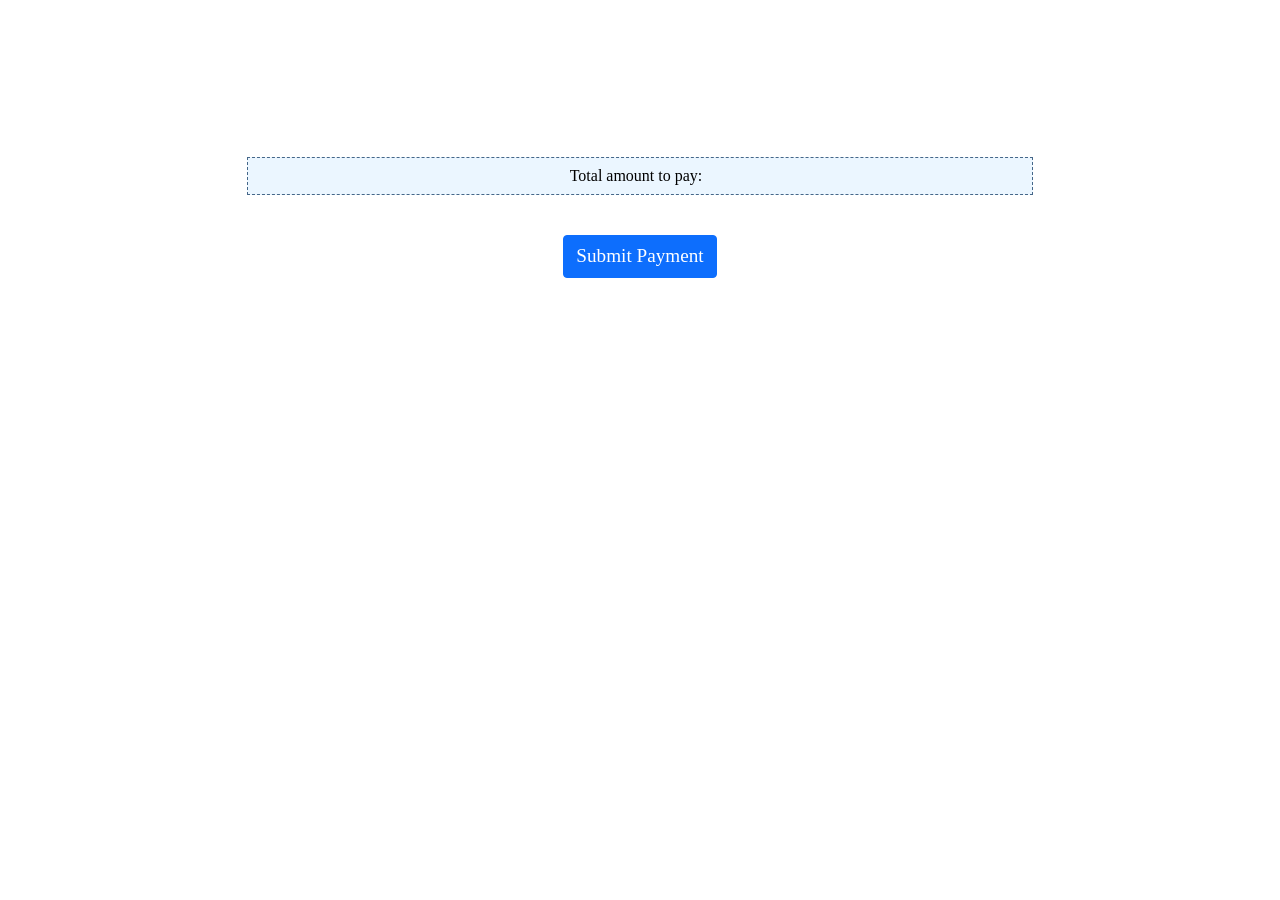
<file: index.html>
<!DOCTYPE html>
<html>
<head>
  <meta name="viewport" content="width=device-width, initial-scale=1">
  <title>name of page</title>
</head>
<body>
  <script src="https://checkout.sandbox.dev.clover.com/sdk.js"></script>
  <script src="https://cdn.polyfill.io/v3/polyfill.min.js"></script>
  <style>
    html,body,div,span,applet,object,iframe,h1,h2,h3,h4,h5,h6,p,blockquote,pre,a,abbr,acronym,address,big,cite,code,del,dfn,em,img,ins,kbd,q,s,samp,small,strike,strong,sub,sup,tt,var,b,u,i,center,dl,dt,dd,ol,ul,li,fieldset,form,label,legend,table,caption,tbody,tfoot,thead,tr,th,td,article,aside,canvas,details,embed,figure,figcaption,footer,header,hgroup,menu,nav,output,ruby,section,summary,time,mark,audio,video{border:0;font-size:100%;font:inherit;vertical-align:baseline;margin:0;padding:0}article,aside,details,figcaption,figure,footer,header,hgroup,menu,nav,section{display:block}body{line-height:1}ol,ul{list-style:none}blockquote,q{quotes:none}blockquote:before,blockquote:after,q:before,q:after{content:none}table{border-collapse:collapse;border-spacing:0}
    *, ::after, ::before {
      box-sizing: border-box;
    }
    button, input, optgroup, select, textarea {
      margin: 0;
      font-family: inherit;
      font-size: inherit;
      line-height: inherit;
    }
    body {
      padding: 6%;
    }

    iframe {
      height: 40px !important;
      display: block;
    }

    .container {
      width: 100%;
      max-width: 786px;
      margin-left: auto;
      margin-right: auto;
    }

    .flex {
      display: flex;
      width: 100%;
    }

    .flex-3 {
      flex-basis: calc(100% / 3);
    }

    button {
      display: inline-block;
      font-weight: 400;
      line-height: 1.5;
      color: #212529;
      text-align: center;
      text-decoration: none;
      vertical-align: middle;
      cursor: pointer;
      -webkit-user-select: none;
      -moz-user-select: none;
      user-select: none;
      background-color: transparent;
      border: 1px solid transparent;
      padding: 0.375rem 0.75rem;
      font-size: 1.2rem;
      border-radius: 0.25rem;
      transition: color .15s ease-in-out,
      background-color .15s ease-in-out,
      border-color .15s ease-in-out,
      box-shadow .15s ease-in-out;
      color: #fff;
      background-color: #0d6efd;
      border-color: #0d6efd;
    }

    .button-div {
      text-align: center;
    }

    .group {
      margin-bottom: 40px;
    }

    .amount-group {
      display: flex;
      align-items: center;
      justify-content: center;
      padding: 10px 20px;
      margin-bottom: 40px;
      border: 1px dashed #456789;
      background-color: #ebf6ff;
    }

    .amount-group .text {
      padding-right: 8px;
    }

  </style>

  <div class="container">
    <div id="iframe_div">
      <form action="/charge" id="payment-form" method="post" name="payment-form">
       
        <div class="group">
          <div id="card-number" class="flex-1"></div>
          <div id="card-number-errors" role="alert"></div>
        </div>

        <div class="group">
          <div class="flex">
            <div id="card-date" class="flex-3"></div>
            <div id="card-cvv" class="flex-3"></div>
            <div id="card-postal-code" class="flex-3"></div>
          </div>

          <div id="card-date-errors" role="alert"></div>
          <div id="card-cvv-errors" role="alert"></div>
          <div id="card-postal-code-errors" role="alert"></div>
        </div>
       
        <div id="card-response" role="alert"></div>

        <div class="amount-group">
          <div class="text">Total amount to pay:</div>
          <div id="amount_div"></div>
        </div>

        <div class="group button-div">
          <button>Submit Payment</button>
        </div>
      </form>
    </div>
  </div>

  <div id="test_token"></div>
  <div id="test_clover_response"></div>

  <script type="application/javascript">
    const DEBUG = true;

    const public_key = "5568a8e0f8f7651c3771a665ee6f3271";
    const clover = new Clover(public_key);

    const elements = clover.elements();
    // https://cssinjs.org/?v=v10.9.0
   
    const styles = {
      'card-number input': {
        'display' : 'block',
        'width': '100%',
        'color': '#212529',
        'font-size': '1rem',
        'font-weight': 400,
        'line-height': 1.5,
        'border': '1px solid #ced4da',
        'border-radius': '0.25rem',
        'padding': '0.375rem 0.75rem',
        'background-color': '#fff',
        '-webkit-appearance': 'none',
        '-moz-appearance': 'none',
        'appearance': 'none',
        'background-clip': 'padding-box',
        'height': '38px'
      },
      'card-number ifrme': {
        'background-color': 'green',
      },

      'card-date input': {
        'display' : 'block',
        'width': '100%',
        'color': '#212529',
        'font-size': '1rem',
        'font-weight': 400,
        'line-height': 1.5,
        'border': '1px solid #ced4da',
        'border-radius': '0.25rem',
        'padding': '0.375rem 0.75rem',
        'background-color': '#fff',
        '-webkit-appearance': 'none',
        '-moz-appearance': 'none',
        'appearance': 'none',
        'background-clip': 'padding-box',
        'height': '38px'
      },
      'card-cvv input': {
        'display' : 'block',
        'width': '100%',
        'color': '#212529',
        'font-size': '1rem',
        'font-weight': 400,
        'line-height': 1.5,
        'border': '1px solid #ced4da',
        'border-radius': '0.25rem',
        'padding': '0.375rem 0.75rem',
        'background-color': '#fff',
        '-webkit-appearance': 'none',
        '-moz-appearance': 'none',
        'appearance': 'none',
        'background-clip': 'padding-box',
        'height': '38px'
      },
      'card-postal-code input': {
        'display' : 'block',
        'width': '100%',
        'color': '#212529',
        'font-size': '1rem',
        'font-weight': 400,
        'line-height': 1.5,
        'border': '1px solid #ced4da',
        'border-radius': '0.25rem',
        'padding': '0.375rem 0.75rem',
        'background-color': '#fff',
        '-webkit-appearance': 'none',
        '-moz-appearance': 'none',
        'appearance': 'none',
        'background-clip': 'padding-box',
        'height': '38px'
      }
    };

    const form = document.getElementById("payment-form");
    const cardNumber = elements.create("CARD_NUMBER", styles);
    const cardDate = elements.create("CARD_DATE", styles);
    const cardCvv = elements.create("CARD_CVV", styles);
    const cardPostalCode = elements.create("CARD_POSTAL_CODE", styles);
    cardNumber.mount("#card-number");
    cardDate.mount("#card-date");
    cardCvv.mount("#card-cvv");
    cardPostalCode.mount("#card-postal-code");

    const cardResponse = document.getElementById("card-response");
    const displayCardNumberError = document.getElementById("card-number-errors");
    const displayCardDateError = document.getElementById("card-date-errors");
    const displayCardCvvError = document.getElementById("card-cvv-errors");
    const displayCardPostalCodeError = document.getElementById("card-postal-code-errors");

    // Handle real-time validation errors from the card element
    cardNumber.addEventListener('change', function(event) {
     console.log('cardNumber changed');
    });

    form.addEventListener('submit', function(event) {
      event.preventDefault();
      // Use the iframe's tokenization method with the user-entered card details
      clover.createToken()
        .then(function(result) {
        if (result.errors) {
          console.log("Errors!");
          let i = 1;
          Object.values(result.errors).forEach(function (value) {
            console.log("Error " + i + " value: " + value);
            i++;
            // displayError.textContent = value; // Todo
          });
        } else {
          cloverTokenHandler(result.token);
        }
      });
    });

    setAmountFromURL();

    function cloverTokenHandler(token) {
      // Insert the token ID into the form so it gets submitted to the server
      var form = document.getElementById('payment-form');
      var hiddenInput = document.createElement('input');
      hiddenInput.setAttribute('type', 'hidden');
      hiddenInput.setAttribute('name', 'cloverToken');
      hiddenInput.setAttribute('value', token);
      form.appendChild(hiddenInput);
      console.log(token);

      if (DEBUG) {
        displayTestToken(token);
        sendChargeToApi(token);
      }
    }

    // For testing only
    function displayTestToken(token) {
      console.log("displayTestToken()");
      var testNode = document.querySelector('#test_token');
      testNode.innerHTML = "token: "+token;
    }

    // For testing only
    function sendChargeToApi(token) {
      console.log("sendChargeToApi()");

      var testChargeResponseNode = document.getElementById('test_clover_response');
      var amount = document.getElementById('amount_div').value;

      postChargeToken(token, amount)
        .then(function(res) {
          console.log(res);
          testChargeResponseNode.innerHTML = "res: "+res;
        })
        .catch(function(err) {
          console.log(err);
          testChargeResponseNode.innerHTML = "err: "+err;
        })
        .finally(function() {
        });
    }

    /*
    This method will call a Google Cloud Function, which will then
    call the Clover /v1/charges endpoint and return a success/fail response.

    https://docs.clover.com/docs/ecommerce-accepting-payments
    */
    function getUrl() {
      // Local url from `npm run serve`  && deployed URL
      // return "http://localhost:5001/curated-drinks/us-central1/postCloverV1Charge";
      return "https://us-central1-curated-drinks.cloudfunctions.net/postCloverV1Charge";
    }

    function postChargeToken(source_token, amount) {
      return new Promise(function (resolve, reject) {
        const url = getUrl();

        // Public token from this url:
        // https://sandbox.dev.clover.com/setupapp/m/4VRZ26CJM1PY1/ecomm-api-tokens
        const auth_key = "bad67f54-1327-e907-1c1f-9f4227595052";

        let xhr = new XMLHttpRequest();
        xhr.open("POST", url, true);
        xhr.setRequestHeader('content-type', 'application/json');
        xhr.setRequestHeader('accept', 'application/json');
        xhr.setRequestHeader('Access-Control-Allow-Origin', '*');

        const data = {
          "amount": 11.23,
          //"amount": amount,
          "source_token": source_token,
        };

        xhr.onload = function () {
          if (xhr.status >= 200 && xhr.status < 300) {
            // resolve(xhr);
            resolve(xhr.response);
          } else {
            reject({
              status: xhr.status,
              statusText: xhr.statusText,
              xhr: xhr
            });
          }
        };
        xhr.onerror = function () {
          reject({
            status: xhr.status,
            statusText: xhr.statusText,
            xhr: xhr
          });
        };

        xhr.send(JSON.stringify(data));
      });
    }

    function setAmountFromURL() {
      const amount = getParams()['amount'];
      console.log("Setting input amount to: " + amount);
      document.getElementById('amount_div').innerHTML = `$${amount}`;
    }

    function getParams() {
      const params = new Proxy(new URLSearchParams(window.location.search), {
        get: (searchParams, prop) => searchParams.get(prop),
      });
      return params;
    }

  </script>
</body>
</html>
</file>
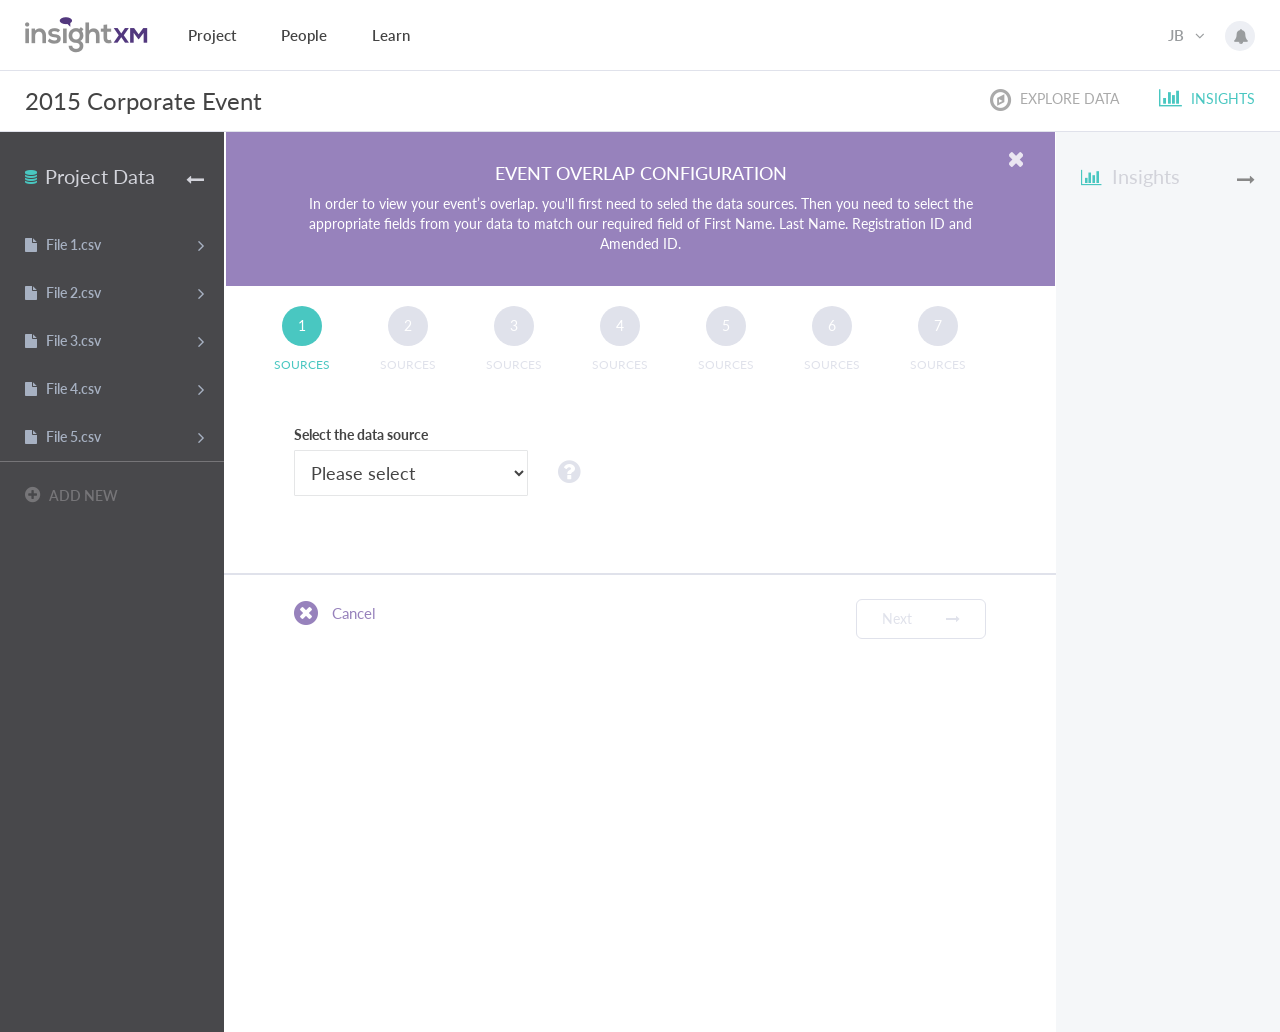
<file: evenat-overlap-screen-2.html>
<!DOCTYPE html>
<html>
<head>
  <meta charset="utf-8">
  <meta name="viewport" content="width=device-width, initial-scale=1.0">

  <title>insigtxm - Dashboard</title>

  <link href="css/bootstrap.min.css" rel="stylesheet">
  <link href="css/font-awesome.min.css" rel="stylesheet">
  <link href='http://fonts.googleapis.com/css?family=Lato:400,700' rel='stylesheet' type='text/css'>
  <link href="css/style.css" rel="stylesheet">

</head>
<body>

  <div class="navbar navbar-static-top  "role="navigation">
    <div class="container-fluid">
      <nav class="navbar" role="navigation">
        <div class="navbar-header">
          <button type="button" class="navbar-toggle collapsed" data-toggle="collapse" data-target="#dashboard_nav">
            <span class="sr-only">Toggle navigation</span>
            <i class="fa fa-bars"></i>
          </button>
          <a class="navbar-brand" href="#"><img src="img/logo.png" alt=""></a>
        </div>
        <div class="collapse navbar-collapse" id="dashboard_nav">
          <ul class="nav navbar-nav">
            <li><a href="#">Project</a></li>
            <li><a href="#">People</a></li>
            <li><a href="#">Learn</a></li>
          </ul>
          <ul class="nav navbar-nav navbar-right">
		        <li class="dropdown">
		          <a href="#" class="dropdown-toggle" data-toggle="dropdown" role="button" aria-haspopup="true" aria-expanded="false">JB <span class="fa fa-angle-down"></span></a>
		          <ul class="dropdown-menu">
		            <li><a href="#">Link</a></li>
		            <li><a href="#">Another Link</a></li>
		            <li><a href="#">Something else Link</a></li>
		            <li><a href="#">Link link</a></li>
		          </ul>
		        </li>
		        <li>
			        <a class="nav-alert-box" href="#">
			        	<span class="nav-alert"> <i class="fa fa-bell"></i></span>
			        </a>
		        </li>
		      </ul>
        </div>
        <!--.navbar-collapse-->
      </nav>
    </div>
  </div>

  <div class="top-sub-nav">
    <div class="container-fluid">
  	  <div class="row">
  	   	<div class="col-md-8">
  	   		<h3>2015 Corporate Event</h3>
  	   	</div>
  	   	<div class="col-md-4">
          <nav class="explore-nav-block">
            <ul class="explore-nav">
              <li class="active">
                <a href="#">
                  <i class="fa fa-compass"></i>
                  <span>Explore Data</span>
                </a>
              </li>
              <li>
                <a href="#" class="">
                  <i class="fa fa-bar-chart"></i>
                  <span>Insights</span>
                </a>
              </li>
            </ul>
          </nav>
  	   	</div>
  	  </div>
      <!--row-->
    </div>
  </div>


  <div id="wrapper">

    <!-- Nav left -->
    <nav class="navbar-default navbar-static-side" role="navigation">
      <div class="sidebar-collapse">
        <div class="toggle-left-nav">
          <a href="#" class="navbar-minimalize">
            <i class="icon-at-left fa fa-database"></i>
            <span class="nav-label">Project Data</span>
            <span class="fa arrow"></span>
          </a>
        </div>
        <ul class="nav" id="side-menu">
          <li>
	          <a href="#">
		          <i class="fa fa-file"></i>
		          <span class="nav-label">File 1.csv</span>
		          <span class="fa arrow"></span>
	          </a>
          </li>
          <li>
	          <a href="#">
		          <i class="fa fa-file"></i>
		          <span class="nav-label">File 2.csv</span>
		          <span class="fa arrow"></span>
	          </a>
          </li>
          <li>
	          <a href="#">
		          <i class="fa fa-file"></i>
		          <span class="nav-label">File 3.csv</span>
		          <span class="fa arrow"></span>
	          </a>
          </li>
          <li>
	          <a href="#">
		          <i class="fa fa-file"></i>
		          <span class="nav-label">File 4.csv</span>
		          <span class="fa arrow"></span>
	          </a>
          </li>
          <li>
	          <a href="#">
		          <i class="fa fa-file"></i>
		          <span class="nav-label">File 5.csv</span>
		          <span class="fa arrow"></span>
	          </a>
          </li>
          <li class="nav-add-center">
            <a href="#">
		          <i class="fa fa-plus-circle"></i>
		          <span class="nav-label">Add New</span>
	          </a>
          </li>
        </ul>
      </div>
    </nav>
    <!-- Nav left -->

    <div id="page-wrapper">
      <div class="content-wrapper has-right-panel-open">
          <div class="content-panel">
            <div class="event-alert clearfix">
            	<a href="#" class="close"><i class="fa fa-times"></i></a>
            	<h4>EVENT OVERLAP CONFIGURATION</h4>
            	<p>In order to view your event’s overlap. you'll first need to seled the data sources. Then you need to select the appropriate fields from your data to match our required field of First Name. Last Name. Registration ID and Amended ID.</p>
            </div>
            <!--event-alert-->

            <div class="circle-nav clearfix">
            	<ul>
            		<li class="active">
            			<a href="#">
            				<span class="number">1</span>
            				<span class="text">Sources</span>
            			</a>
            		</li>
            		<li>
            			<a href="#">
            				<span class="number">2</span>
            				<span class="text">Sources</span>
            			</a>
            		</li>
            		<li>
            			<a href="#">
            				<span class="number">3</span>
            				<span class="text">Sources</span>
            			</a>
            		</li>
            		<li>
            			<a href="#">
            				<span class="number">4</span>
            				<span class="text">Sources</span>
            			</a>
            		</li>
            		<li>
            			<a href="#">
            				<span class="number">5</span>
            				<span class="text">Sources</span>
            			</a>
            		</li>
            		<li>
            			<a href="#">
            				<span class="number">6</span>
            				<span class="text">Sources</span>
            			</a>
            		</li>
            		<li>
            			<a href="#">
            				<span class="number">7</span>
            				<span class="text">Sources</span>
            			</a>
            		</li>

            	</ul>
            </div>
            <!--circle-nav-->

            <div class="index-form-field">
            	<form>
							  <div class="row">
								  <div class="col-xs-4">
								    <label for="">Select the data source</label>
								    <select class="form-control input-lg">
								    	<option value="">Please select</option>
								    	<option value="">Options 1</option>
								    	<option value="">Options 1</option>
								    	<option value="">Options 1</option>
								    </select>
								  </div>
								  <div class="col-xs-3">
								    <div class="whats-this">
								    	<a href="#"><i class="fa fa-question-circle"></i></a>
								    </div>
								  </div>
								</div>
							</form>
            </div>
            <!--index-form-field-->

            <div class="bottom-footer clearfix">
            	<div class="pull-left">
            		<a href="#" class="cancel-icon-button">
            		 <i class="fa fa-times-circle"></i>
            		 <span class="text">Cancel</span>
            		</a>
            	</div>
            	<div class="pull-right">
            		<a href="#" class="next-icon-button">
            			Next <i class="fa fa-long-arrow-right"></i>
            		</a>
            	</div>
            </div>
          </div>
          <!--content-panel-->

          <div class="content-panel-right">
            <div class="toggle-right-nav">
              <a href="#" class="left-panel-minimalize">
                <i class="icon-at-left fa fa-bar-chart"></i>
                <span class="nav-label">Insights</span>
                <span class="fa arrow"></span>
              </a>
            </div>

          </div>
          <!--content-panel-right-->
      </div>
      <!--wrapper-content-->
    </div>
    <!--#page-wrapper-->
  </div>
  <!--#wrapper-->

  <!-- Mainly scripts -->
  <script src="js/jquery-2.1.1.js"></script>
  <script src="js/bootstrap.min.js"></script>
  <script src="js/jquery.metisMenu.js"></script>
  <script src="js/jquery.slimscroll.min.js"></script>

  <!-- Custom and plugin javascript -->
  <script src="js/inspinia.js"></script>
</body>
</html>
</file>
<file: css/style.css>
@charset "UTF-8";
/**
 * insigtxm Admin Theme
 */
.nav > li > a {
  color: #a7b1c2;
  font-weight: 600;
  padding: 14px 20px 14px 25px;
}

.nav.navbar-right > li > a {
  color: #999c9e;
}

.nav > li.active > a {
  color: white;
}

.navbar-default .nav > li > a:hover, .navbar-default .nav > li > a:focus {
  background-color: #293846;
  color: white;
}

.nav .open > a, .nav .open > a:hover, .nav .open > a:focus {
  background: #fff;
}

.nav.navbar-top-links > li > a:hover, .nav.navbar-top-links > li > a:focus {
  background-color: transparent;
}

.nav > li > a i {
  margin-right: 6px;
}

.navbar {
  border: 0;
}

.navbar-default {
  background-color: transparent;
  border-color: #2f4050;
}

.navbar-top-links li {
  display: inline-block;
}

.navbar-top-links li:last-child {
  margin-right: 40px;
}

.navbar-top-links li a {
  padding: 20px 10px;
  min-height: 50px;
}

.dropdown-menu {
  border: medium none;
  border-radius: 3px;
  box-shadow: 0 0 3px rgba(86, 96, 117, 0.7);
  display: none;
  float: left;
  font-size: 12px;
  left: 0;
  list-style: none outside none;
  padding: 0;
  position: absolute;
  text-shadow: none;
  top: 100%;
  z-index: 1000;
}

.dropdown-menu > li > a {
  border-radius: 3px;
  color: inherit;
  line-height: 25px;
  margin: 4px;
  text-align: left;
  font-weight: normal;
}

.dropdown-menu > li > a.font-bold {
  font-weight: 600;
}

.navbar-top-links .dropdown-menu li {
  display: block;
}

.navbar-top-links .dropdown-menu li:last-child {
  margin-right: 0;
}

.navbar-top-links .dropdown-menu li a {
  padding: 3px 20px;
  min-height: 0;
}

.navbar-top-links .dropdown-menu li a div {
  white-space: normal;
}

.navbar-top-links .dropdown-messages,
.navbar-top-links .dropdown-tasks,
.navbar-top-links .dropdown-alerts {
  width: 310px;
  min-width: 0;
}

.navbar-top-links .dropdown-messages {
  margin-left: 5px;
}

.navbar-top-links .dropdown-tasks {
  margin-left: -59px;
}

.navbar-top-links .dropdown-alerts {
  margin-left: -123px;
}

.navbar-top-links .dropdown-user {
  right: 0;
  left: auto;
}

.dropdown-messages, .dropdown-alerts {
  padding: 10px 10px 10px 10px;
}

.dropdown-messages li a, .dropdown-alerts li a {
  font-size: 12px;
}

.dropdown-messages li em, .dropdown-alerts li em {
  font-size: 10px;
}

.nav.navbar-top-links .dropdown-alerts a {
  font-size: 12px;
}

.nav-header {
  padding: 33px 25px;
  background: image-url("patterns/header-profile.png") no-repeat;
}

.pace-done .nav-header {
  -webkit-transition-duration: 0.5s;
          transition-duration: 0.5s;
}

.nav > li.active {
  border-left: 4px solid #19aa8d;
  background: #293846;
}

.nav.nav-second-level > li.active {
  border: none;
}

.nav.nav-second-level.collapse[style] {
  height: auto !important;
}

.nav-header a {
  color: #dfe4ed;
}

.nav-header .text-muted {
  color: #8095a8;
}

.minimalize-styl-2 {
  padding: 4px 12px;
  margin: 14px 5px 5px 20px;
  font-size: 14px;
  float: left;
}

.navbar-form-custom {
  float: left;
  height: 50px;
  padding: 0;
  width: 200px;
  display: inline-table;
}

.navbar-form-custom .form-group {
  margin-bottom: 0;
}

.nav.navbar-top-links a {
  font-size: 14px;
}

.navbar-form-custom .form-control {
  background: none repeat scroll 0 0 transparent;
  border: medium none;
  font-size: 14px;
  height: 60px;
  margin: 0;
  z-index: 2000;
}

.count-info .label {
  line-height: 12px;
  padding: 2px 5px;
  position: absolute;
  right: 6px;
  top: 12px;
}

.arrow {
  float: right;
}

.fa.arrow:before {
  position: relative;
  top: 2px;
  content: "\f105";
  font-size: 18px;
}

.active > a > .fa.arrow:before {
  content: "\f107";
}

.nav-second-level li,
.nav-third-level li {
  border-bottom: none !important;
}

.nav-second-level li a {
  padding: 7px 10px 7px 10px;
  padding-left: 52px;
}

.nav-third-level li a {
  padding-left: 62px;
}

.nav-second-level li:last-child {
  margin-bottom: 10px;
}

body:not(.fixed-sidebar):not(.canvas-menu).mini-navbar .nav li:hover > .nav-second-level, .mini-navbar .nav li:focus > .nav-second-level {
  display: block;
  border-radius: 0 2px 2px 0;
  min-width: 140px;
  height: auto;
}

body.mini-navbar .navbar-default .nav > li > .nav-second-level li a {
  font-size: 12px;
  border-radius: 3px;
}

.fixed-nav .slimScrollDiv #side-menu {
  padding-bottom: 60px;
}

.mini-navbar .nav-second-level li a {
  padding: 10px 10px 10px 15px;
}

.mini-navbar .nav-second-level {
  position: absolute;
  left: 70px;
  top: 0px;
  background-color: #2f4050;
  padding: 10px 10px 10px 10px;
  font-size: 12px;
}

.canvas-menu.mini-navbar .nav-second-level {
  background: #293846;
}

.mini-navbar li.active .nav-second-level {
  left: 65px;
}

.navbar-default .special_link a {
  background: #1ab394;
  color: white;
}

.navbar-default .special_link a:hover {
  background: #17987e !important;
  color: white;
}

.navbar-default .special_link a span.label {
  background: white;
  color: #1ab394;
}

.navbar-default .landing_link a {
  background: #1cc09f;
  color: white;
}

.navbar-default .landing_link a:hover {
  background: #1ab394 !important;
  color: white;
}

.navbar-default .landing_link a span.label {
  background: white;
  color: #1cc09f;
}

.logo-element {
  text-align: center;
  font-size: 18px;
  font-weight: 600;
  color: white;
  display: none;
  padding: 18px 0;
}

.pace-done .navbar-static-side, .pace-done .nav-header, .pace-done li.active, .pace-done #page-wrapper, .pace-done .footer {
  -webkit-transition: all 0.5s;
  transition: all 0.5s;
}

.navbar-fixed-top {
  background: white;
  -webkit-transition-duration: 0.5s;
          transition-duration: 0.5s;
  border-bottom: 1px solid #e7eaec !important;
  z-index: 2030;
}

.navbar-fixed-top, .navbar-static-top {
  background: #f3f3f4;
}

.fixed-nav #wrapper {
  margin-top: 0;
}

body.fixed-nav #wrapper .navbar-static-side,
body.fixed-nav #wrapper #page-wrapper {
  margin-top: 60px;
}

.fixed-nav .minimalize-styl-2 {
  margin: 14px 5px 5px 15px;
}

.body-small .navbar-fixed-top {
  margin-left: 0px;
}

body.mini-navbar .navbar-static-side {
  width: 70px;
}

body.mini-navbar .profile-element,
body.mini-navbar .nav-label,
body.mini-navbar .navbar-default .nav li a span {
  display: none;
}

body.mini-navbar .navbar-default .nav li > a {
  display: none;
}

body.canvas-menu .profile-element {
  display: block;
}

body:not(.fixed-sidebar):not(.canvas-menu).mini-navbar .nav-second-level {
  display: none;
}

body.mini-navbar .navbar-default .nav > li > a {
  font-size: 16px;
}

body.mini-navbar .logo-element {
  display: block;
}

body.canvas-menu .logo-element {
  display: none;
}

body.mini-navbar .nav-header {
  padding: 0;
  background-color: #1ab394;
}

body.canvas-menu .nav-header {
  padding: 33px 25px;
}

body.mini-navbar #page-wrapper {
  margin: 0 0 0 70px;
}

body.fixed-sidebar.mini-navbar .footer,
body.canvas-menu.mini-navbar .footer {
  margin: 0 0 0 0 !important;
}

body.canvas-menu.mini-navbar #page-wrapper,
body.canvas-menu.mini-navbar .footer {
  margin: 0 0 0 0;
}

body.fixed-sidebar .navbar-static-side,
body.canvas-menu .navbar-static-side {
  position: fixed;
  width: 224px;
  z-index: 2001;
  height: 100%;
}

body.fixed-sidebar.mini-navbar .navbar-static-side {
  width: 0px;
}

body.fixed-sidebar.mini-navbar #page-wrapper {
  margin: 0 0 0 0px;
}

body.body-small.fixed-sidebar.mini-navbar #page-wrapper {
  margin: 0 0 0 224px;
}

body.body-small.fixed-sidebar.mini-navbar .navbar-static-side {
  width: 224px;
}

.fixed-sidebar.mini-navbar .nav li:focus > .nav-second-level,
.canvas-menu.mini-navbar .nav li:focus > .nav-second-level {
  display: block;
  height: auto;
}

body.canvas-menu.mini-navbar .navbar-default .nav > li > .nav-second-level li a {
  font-size: 13px;
  border-radius: 3px;
}

.fixed-sidebar.mini-navbar .nav-second-level li a,
.canvas-menu.mini-navbar .nav-second-level li a {
  padding: 10px 10px 10px 15px;
}

.fixed-sidebar.mini-navbar .nav-second-level,
.canvas-menu.mini-navbar .nav-second-level {
  position: relative;
  padding: 0;
  font-size: 13px;
}

.fixed-sidebar.mini-navbar li.active .nav-second-level,
.canvas-menu.mini-navbar li.active .nav-second-level {
  left: 0px;
}

body.fixed-sidebar.mini-navbar .navbar-default .nav > li > a,
body.canvas-menu.mini-navbar .navbar-default .nav > li > a {
  font-size: 13px;
}

body.fixed-sidebar.mini-navbar .nav-label,
body.fixed-sidebar.mini-navbar .navbar-default .nav li a span,
body.canvas-menu.mini-navbar .nav-label,
body.canvas-menu.mini-navbar .navbar-default .nav li a span {
  display: inline;
}

body.canvas-menu.mini-navbar .navbar-default .nav li .profile-element a span {
  display: block;
}

.canvas-menu.mini-navbar .nav-second-level li a,
.fixed-sidebar.mini-navbar .nav-second-level li a {
  padding: 7px 10px 7px 52px;
}

.fixed-sidebar.mini-navbar .nav-second-level,
.canvas-menu.mini-navbar .nav-second-level {
  left: 0px;
}

body.canvas-menu nav.navbar-static-side {
  z-index: 2001;
  background: #2f4050;
  height: 100%;
  position: fixed;
  display: none;
}

body.canvas-menu.mini-navbar nav.navbar-static-side {
  display: block;
  width: 220px;
}

.top-navigation #page-wrapper {
  margin-left: 0;
}

.top-navigation .navbar-nav .dropdown-menu > .active > a {
  background: white;
  color: #1ab394;
  font-weight: bold;
}

.white-bg .navbar-fixed-top, .white-bg .navbar-static-top {
  background: #fff;
}

.top-navigation .navbar {
  margin-bottom: 0;
}

.top-navigation .nav > li > a {
  padding: 15px 20px;
  color: #676a6c;
}

.top-navigation .nav > li a:hover, .top-navigation .nav > li a:focus {
  background: #fff;
  color: #1ab394;
}

.top-navigation .nav > li.active {
  background: #fff;
  border: none;
}

.top-navigation .nav > li.active > a {
  color: #1ab394;
}

.top-navigation .navbar-right {
  margin-right: 10px;
}

.top-navigation .navbar-nav .dropdown-menu {
  box-shadow: none;
  border: 1px solid #e7eaec;
}

.top-navigation .dropdown-menu > li > a {
  margin: 0;
  padding: 7px 20px;
}

.navbar .dropdown-menu {
  margin-top: 0px;
}

.top-navigation .navbar-brand {
  background: #1ab394;
  color: #fff;
  padding: 15px 25px;
}

.top-navigation .navbar-top-links li:last-child {
  margin-right: 0;
}

.top-navigation.mini-navbar #page-wrapper,
.top-navigation.body-small.fixed-sidebar.mini-navbar #page-wrapper,
.mini-navbar .top-navigation #page-wrapper,
.body-small.fixed-sidebar.mini-navbar .top-navigation #page-wrapper,
.canvas-menu #page-wrapper {
  margin: 0;
}

.top-navigation.fixed-nav #wrapper, .fixed-nav #wrapper.top-navigation {
  margin-top: 50px;
}

.top-navigation .footer.fixed {
  margin-left: 0 !important;
}

.top-navigation .wrapper.wrapper-content {
  padding: 40px;
}

.top-navigation.body-small .wrapper.wrapper-content, .body-small .top-navigation .wrapper.wrapper-content {
  padding: 40px 0px 40px 0px;
}

.navbar-toggle {
  background-color: #1ab394;
  color: #fff;
  padding: 6px 12px;
  font-size: 14px;
}

.top-navigation .navbar-nav .open .dropdown-menu > li > a, .top-navigation .navbar-nav .open .dropdown-menu .dropdown-header {
  padding: 10px 15px 10px 20px;
}

@media (max-width: 768px) {
  .top-navigation .navbar-header {
    display: block;
    float: none;
  }
}
.menu-visible-lg, .menu-visible-md {
  display: none !important;
}

@media (min-width: 1200px) {
  .menu-visible-lg {
    display: block !important;
  }
}
@media (min-width: 992px) {
  .menu-visible-md {
    display: block !important;
  }
}
@media (max-width: 767px) {
  .menu-visible-md {
    display: block !important;
  }

  .menu-visible-lg {
    display: block !important;
  }
}
.btn {
  border-radius: 3px;
}

.float-e-margins .btn {
  margin-bottom: 5px;
}

.btn-w-m {
  min-width: 120px;
}

.btn-primary.btn-outline {
  color: #1ab394;
}

.btn-success.btn-outline {
  color: #1c84c6;
}

.btn-info.btn-outline {
  color: #23c6c8;
}

.btn-warning.btn-outline {
  color: #f8ac59;
}

.btn-danger.btn-outline {
  color: #ed5565;
}

.btn-primary.btn-outline:hover,
.btn-success.btn-outline:hover,
.btn-info.btn-outline:hover,
.btn-warning.btn-outline:hover,
.btn-danger.btn-outline:hover {
  color: white;
}

.btn-primary {
  background-color: #1ab394;
  border-color: #1ab394;
  color: white;
}

.btn-primary:hover, .btn-primary:focus, .btn-primary:active, .btn-primary.active, .open .dropdown-toggle.btn-primary {
  background-color: #18a689;
  border-color: #18a689;
  color: white;
}

.btn-primary:active, .btn-primary.active, .open .dropdown-toggle.btn-primary {
  background-image: none;
}

.btn-primary.disabled, .btn-primary.disabled:hover, .btn-primary.disabled:focus, .btn-primary.disabled:active, .btn-primary.disabled.active, .btn-primary[disabled], .btn-primary[disabled]:hover, .btn-primary[disabled]:focus, .btn-primary[disabled]:active, .btn-primary.active[disabled], fieldset[disabled] .btn-primary, fieldset[disabled] .btn-primary:hover, fieldset[disabled] .btn-primary:focus, fieldset[disabled] .btn-primary:active, fieldset[disabled] .btn-primary.active {
  background-color: #1dc5a3;
  border-color: #1dc5a3;
}

.btn-success {
  background-color: #1c84c6;
  border-color: #1c84c6;
  color: white;
}

.btn-success:hover, .btn-success:focus, .btn-success:active, .btn-success.active, .open .dropdown-toggle.btn-success {
  background-color: #1a7bb9;
  border-color: #1a7bb9;
  color: white;
}

.btn-success:active, .btn-success.active, .open .dropdown-toggle.btn-success {
  background-image: none;
}

.btn-success.disabled, .btn-success.disabled:hover, .btn-success.disabled:focus, .btn-success.disabled:active, .btn-success.disabled.active, .btn-success[disabled], .btn-success[disabled]:hover, .btn-success[disabled]:focus, .btn-success[disabled]:active, .btn-success.active[disabled], fieldset[disabled] .btn-success, fieldset[disabled] .btn-success:hover, fieldset[disabled] .btn-success:focus, fieldset[disabled] .btn-success:active, fieldset[disabled] .btn-success.active {
  background-color: #1f90d8;
  border-color: #1f90d8;
}

.btn-info {
  background-color: #23c6c8;
  border-color: #23c6c8;
  color: white;
}

.btn-info:hover, .btn-info:focus, .btn-info:active, .btn-info.active, .open .dropdown-toggle.btn-info {
  background-color: #21b9bb;
  border-color: #21b9bb;
  color: white;
}

.btn-info:active, .btn-info.active, .open .dropdown-toggle.btn-info {
  background-image: none;
}

.btn-info.disabled, .btn-info.disabled:hover, .btn-info.disabled:focus, .btn-info.disabled:active, .btn-info.disabled.active, .btn-info[disabled], .btn-info[disabled]:hover, .btn-info[disabled]:focus, .btn-info[disabled]:active, .btn-info.active[disabled], fieldset[disabled] .btn-info, fieldset[disabled] .btn-info:hover, fieldset[disabled] .btn-info:focus, fieldset[disabled] .btn-info:active, fieldset[disabled] .btn-info.active {
  background-color: #26d7d9;
  border-color: #26d7d9;
}

.btn-default {
  background-color: #c2c2c2;
  border-color: #c2c2c2;
  color: white;
}

.btn-default:hover, .btn-default:focus, .btn-default:active, .btn-default.active, .open .dropdown-toggle.btn-default {
  background-color: #bababa;
  border-color: #bababa;
  color: white;
}

.btn-default:active, .btn-default.active, .open .dropdown-toggle.btn-default {
  background-image: none;
}

.btn-default.disabled, .btn-default.disabled:hover, .btn-default.disabled:focus, .btn-default.disabled:active, .btn-default.disabled.active, .btn-default[disabled], .btn-default[disabled]:hover, .btn-default[disabled]:focus, .btn-default[disabled]:active, .btn-default.active[disabled], fieldset[disabled] .btn-default, fieldset[disabled] .btn-default:hover, fieldset[disabled] .btn-default:focus, fieldset[disabled] .btn-default:active, fieldset[disabled] .btn-default.active {
  background-color: #cccccc;
  border-color: #cccccc;
}

.btn-warning {
  background-color: #f8ac59;
  border-color: #f8ac59;
  color: white;
}

.btn-warning:hover, .btn-warning:focus, .btn-warning:active, .btn-warning.active, .open .dropdown-toggle.btn-warning {
  background-color: #f7a54a;
  border-color: #f7a54a;
  color: white;
}

.btn-warning:active, .btn-warning.active, .open .dropdown-toggle.btn-warning {
  background-image: none;
}

.btn-warning.disabled, .btn-warning.disabled:hover, .btn-warning.disabled:focus, .btn-warning.disabled:active, .btn-warning.disabled.active, .btn-warning[disabled], .btn-warning[disabled]:hover, .btn-warning[disabled]:focus, .btn-warning[disabled]:active, .btn-warning.active[disabled], fieldset[disabled] .btn-warning, fieldset[disabled] .btn-warning:hover, fieldset[disabled] .btn-warning:focus, fieldset[disabled] .btn-warning:active, fieldset[disabled] .btn-warning.active {
  background-color: #f9b66d;
  border-color: #f9b66d;
}

.btn-danger {
  background-color: #ed5565;
  border-color: #ed5565;
  color: white;
}

.btn-danger:hover, .btn-danger:focus, .btn-danger:active, .btn-danger.active, .open .dropdown-toggle.btn-danger {
  background-color: #ec4758;
  border-color: #ec4758;
  color: white;
}

.btn-danger:active, .btn-danger.active, .open .dropdown-toggle.btn-danger {
  background-image: none;
}

.btn-danger.disabled, .btn-danger.disabled:hover, .btn-danger.disabled:focus, .btn-danger.disabled:active, .btn-danger.disabled.active, .btn-danger[disabled], .btn-danger[disabled]:hover, .btn-danger[disabled]:focus, .btn-danger[disabled]:active, .btn-danger.active[disabled], fieldset[disabled] .btn-danger, fieldset[disabled] .btn-danger:hover, fieldset[disabled] .btn-danger:focus, fieldset[disabled] .btn-danger:active, fieldset[disabled] .btn-danger.active {
  background-color: #ef6776;
  border-color: #ef6776;
}

.btn-link {
  color: inherit;
}

.btn-link:hover, .btn-link:focus, .btn-link:active, .btn-link.active, .open .dropdown-toggle.btn-link {
  color: #1ab394;
  text-decoration: none;
}

.btn-link:active, .btn-link.active, .open .dropdown-toggle.btn-link {
  background-image: none;
}

.btn-link.disabled, .btn-link.disabled:hover, .btn-link.disabled:focus, .btn-link.disabled:active, .btn-link.disabled.active, .btn-link[disabled], .btn-link[disabled]:hover, .btn-link[disabled]:focus, .btn-link[disabled]:active, .btn-link.active[disabled], fieldset[disabled] .btn-link, fieldset[disabled] .btn-link:hover, fieldset[disabled] .btn-link:focus, fieldset[disabled] .btn-link:active, fieldset[disabled] .btn-link.active {
  color: #cacaca;
}

.btn-white {
  color: inherit;
  background: white;
  border: 1px solid #e7eaec;
}

.btn-white:hover, .btn-white:focus, .btn-white:active, .btn-white.active, .open .dropdown-toggle.btn-white {
  color: inherit;
  border: 1px solid #d2d2d2;
}

.btn-white:active, .btn-white.active {
  box-shadow: 0 2px 5px rgba(0, 0, 0, 0.15) inset;
}

.btn-white:active, .btn-white.active, .open .dropdown-toggle.btn-white {
  background-image: none;
}

.btn-white.disabled, .btn-white.disabled:hover, .btn-white.disabled:focus, .btn-white.disabled:active, .btn-white.disabled.active, .btn-white[disabled], .btn-white[disabled]:hover, .btn-white[disabled]:focus, .btn-white[disabled]:active, .btn-white.active[disabled], fieldset[disabled] .btn-white, fieldset[disabled] .btn-white:hover, fieldset[disabled] .btn-white:focus, fieldset[disabled] .btn-white:active, fieldset[disabled] .btn-white.active {
  color: #cacaca;
}

.form-control, .form-control:focus, .has-error .form-control:focus, .has-success .form-control:focus, .has-warning .form-control:focus, .navbar-collapse, .navbar-form, .navbar-form-custom .form-control:focus, .navbar-form-custom .form-control:hover, .open .btn.dropdown-toggle, .panel, .popover, .progress, .progress-bar {
  box-shadow: none;
}

.btn-outline {
  color: inherit;
  background-color: transparent;
  -webkit-transition: all 0.5s;
          transition: all 0.5s;
}

.btn-rounded {
  border-radius: 50px;
}

.btn-large-dim {
  width: 90px;
  height: 90px;
  font-size: 42px;
}

button.dim {
  display: inline-block;
  color: white;
  text-decoration: none;
  text-transform: uppercase;
  text-align: center;
  padding-top: 6px;
  margin-right: 10px;
  position: relative;
  cursor: pointer;
  border-radius: 5px;
  font-weight: 600;
  margin-bottom: 20px !important;
}

button.dim:active {
  top: 3px;
}

button.btn-primary.dim {
  box-shadow: inset 0px 0px 0px #16987e, 0px 5px 0px 0px #16987e, 0px 10px 5px #999999;
}

button.btn-primary.dim:active {
  box-shadow: inset 0px 0px 0px #16987e, 0px 2px 0px 0px #16987e, 0px 5px 3px #999999;
}

button.btn-default.dim {
  box-shadow: inset 0px 0px 0px #b3b3b3, 0px 5px 0px 0px #b3b3b3, 0px 10px 5px #999999;
}

button.btn-default.dim:active {
  box-shadow: inset 0px 0px 0px #b3b3b3, 0px 2px 0px 0px #b3b3b3, 0px 5px 3px #999999;
}

button.btn-warning.dim {
  box-shadow: inset 0px 0px 0px #f79d3c, 0px 5px 0px 0px #f79d3c, 0px 10px 5px #999999;
}

button.btn-warning.dim:active {
  box-shadow: inset 0px 0px 0px #f79d3c, 0px 2px 0px 0px #f79d3c, 0px 5px 3px #999999;
}

button.btn-info.dim {
  box-shadow: inset 0px 0px 0px #1eacae, 0px 5px 0px 0px #1eacae, 0px 10px 5px #999999;
}

button.btn-info.dim:active {
  box-shadow: inset 0px 0px 0px #1eacae, 0px 2px 0px 0px #1eacae, 0px 5px 3px #999999;
}

button.btn-success.dim {
  box-shadow: inset 0px 0px 0px #1872ab, 0px 5px 0px 0px #1872ab, 0px 10px 5px #999999;
}

button.btn-success.dim:active {
  box-shadow: inset 0px 0px 0px #1872ab, 0px 2px 0px 0px #1872ab, 0px 5px 3px #999999;
}

button.btn-danger.dim {
  box-shadow: inset 0px 0px 0px #ea394c, 0px 5px 0px 0px #ea394c, 0px 10px 5px #999999;
}

button.btn-danger.dim:active {
  box-shadow: inset 0px 0px 0px #ea394c, 0px 2px 0px 0px #ea394c, 0px 5px 3px #999999;
}

button.dim:before {
  font-size: 50px;
  line-height: 1em;
  font-weight: normal;
  color: white;
  display: block;
  padding-top: 10px;
}

button.dim:active:before {
  top: 7px;
  font-size: 50px;
}

.label {
  background-color: #d1dade;
  color: #5e5e5e;
  font-family: "Open Sans";
  font-size: 10px;
  font-weight: 600;
  padding: 3px 8px;
  text-shadow: none;
}

.badge {
  background-color: #d1dade;
  color: #5e5e5e;
  font-family: "Open Sans";
  font-size: 11px;
  font-weight: 600;
  padding-bottom: 4px;
  padding-left: 6px;
  padding-right: 6px;
  text-shadow: none;
}

.label-primary, .badge-primary {
  background-color: #1ab394;
  color: white;
}

.label-success, .badge-success {
  background-color: #1c84c6;
  color: white;
}

.label-warning, .badge-warning {
  background-color: #f8ac59;
  color: white;
}

.label-warning-light, .badge-warning-light {
  background-color: #f8ac59;
  color: white;
}

.label-danger, .badge-danger {
  background-color: #ed5565;
  color: white;
}

.label-info, .badge-info {
  background-color: #23c6c8;
  color: white;
}

.label-inverse, .badge-inverse {
  background-color: #262626;
  color: white;
}

.label-white, .badge-white {
  background-color: white;
  color: #5e5e5e;
}

.label-white, .badge-disable {
  background-color: #2a2e36;
  color: #8b91a0;
}

/* TOOGLE SWICH */
.onoffswitch {
  position: relative;
  width: 64px;
  -webkit-user-select: none;
  -moz-user-select: none;
  -ms-user-select: none;
}

.onoffswitch-checkbox {
  display: none;
}

.onoffswitch-label {
  display: block;
  overflow: hidden;
  cursor: pointer;
  border: 2px solid #1ab394;
  border-radius: 2px;
}

.onoffswitch-inner {
  width: 200%;
  margin-left: -100%;
  -webkit-transition: margin 0.3s ease-in 0s;
  transition: margin 0.3s ease-in 0s;
}

.onoffswitch-inner:before, .onoffswitch-inner:after {
  float: left;
  width: 50%;
  height: 20px;
  padding: 0;
  line-height: 20px;
  font-size: 12px;
  color: white;
  font-family: Trebuchet, Arial, sans-serif;
  font-weight: bold;
  box-sizing: border-box;
}

.onoffswitch-inner:before {
  content: "ON";
  padding-left: 10px;
  background-color: #1ab394;
  color: white;
}

.onoffswitch-inner:after {
  content: "OFF";
  padding-right: 10px;
  background-color: white;
  color: #999999;
  text-align: right;
}

.onoffswitch-switch {
  width: 20px;
  margin: 0px;
  background: white;
  border: 2px solid #1ab394;
  border-radius: 2px;
  position: absolute;
  top: 0;
  bottom: 0;
  right: 44px;
  -webkit-transition: all 0.3s ease-in 0s;
  transition: all 0.3s ease-in 0s;
}

.onoffswitch-checkbox:checked + .onoffswitch-label .onoffswitch-inner {
  margin-left: 0;
}

.onoffswitch-checkbox:checked + .onoffswitch-label .onoffswitch-switch {
  right: 0px;
}

/* CHOSEN PLUGIN */
.chosen-container-single .chosen-single {
  background: white;
  box-shadow: none;
  -moz-box-sizing: border-box;
  background-color: white;
  border: 1px solid #cbd5dd;
  border-radius: 2px;
  cursor: text;
  height: auto !important;
  margin: 0;
  min-height: 30px;
  overflow: hidden;
  padding: 4px 12px;
  position: relative;
  width: 100%;
}

.chosen-container-multi .chosen-choices li.search-choice {
  background: #f1f1f1;
  border: 1px solid #ededed;
  border-radius: 2px;
  box-shadow: none;
  color: #333333;
  cursor: default;
  line-height: 13px;
  margin: 3px 0 3px 5px;
  padding: 3px 20px 3px 5px;
  position: relative;
}

/* PAGINATIN */
.pagination > .active > a, .pagination > .active > span, .pagination > .active > a:hover, .pagination > .active > span:hover, .pagination > .active > a:focus, .pagination > .active > span:focus {
  background-color: #f4f4f4;
  border-color: #dddddd;
  color: inherit;
  cursor: default;
  z-index: 2;
}

.pagination > li > a, .pagination > li > span {
  background-color: white;
  border: 1px solid #dddddd;
  color: inherit;
  float: left;
  line-height: 1.42857;
  margin-left: -1px;
  padding: 4px 10px;
  position: relative;
  text-decoration: none;
}

/* TOOLTIPS */
.tooltip-inner {
  background-color: #2f4050;
}

.tooltip.top .tooltip-arrow {
  border-top-color: #2f4050;
}

.tooltip.right .tooltip-arrow {
  border-right-color: #2f4050;
}

.tooltip.bottom .tooltip-arrow {
  border-bottom-color: #2f4050;
}

.tooltip.left .tooltip-arrow {
  border-left-color: #2f4050;
}

/* EASY PIE CHART */
.easypiechart {
  position: relative;
  text-align: center;
}

.easypiechart .h2 {
  margin-left: 10px;
  margin-top: 10px;
  display: inline-block;
}

.easypiechart canvas {
  top: 0;
  left: 0;
}

.easypiechart .easypie-text {
  line-height: 1;
  position: absolute;
  top: 33px;
  width: 100%;
  z-index: 1;
}

.easypiechart img {
  margin-top: -4px;
}

.jqstooltip {
  box-sizing: content-box;
}

/* FULLCALENDAR */
.fc-state-default {
  background-color: white;
  background-image: none;
  background-repeat: repeat-x;
  box-shadow: none;
  color: #333333;
  text-shadow: none;
}

.fc-state-default {
  border: 1px solid;
}

.fc-button {
  color: inherit;
  border: 1px solid #e7eaec;
  cursor: pointer;
  display: inline-block;
  height: 1.9em;
  line-height: 1.9em;
  overflow: hidden;
  padding: 0 0.6em;
  position: relative;
  white-space: nowrap;
}

.fc-state-active {
  background-color: #1ab394;
  border-color: #1ab394;
  color: white;
}

.fc-header-title h2 {
  font-size: 16px;
  font-weight: 600;
  color: inherit;
}

.fc-content .fc-widget-header, .fc-content .fc-widget-content {
  border-color: #e7eaec;
  font-weight: normal;
}

.fc-border-separate tbody {
  background-color: #f8f8f8;
}

.fc-state-highlight {
  background: none repeat scroll 0 0 #fcf8e3;
}

.external-event {
  padding: 5px 10px;
  border-radius: 2px;
  cursor: pointer;
  margin-bottom: 5px;
}

.fc-ltr .fc-event-hori.fc-event-end, .fc-rtl .fc-event-hori.fc-event-start {
  border-radius: 2px;
}

.fc-event,
.fc-agenda .fc-event-time,
.fc-event a {
  padding: 4px 6px;
  background-color: #1ab394;
  border-color: #1ab394;
}

.fc-event-time, .fc-event-title {
  color: #717171;
  padding: 0 1px;
}

.ui-calendar .fc-event-time, .ui-calendar .fc-event-title {
  color: white;
}

/* Chat */
.chat-activity-list .chat-element {
  border-bottom: 1px solid #e7eaec;
}

.chat-element:first-child {
  margin-top: 0;
}

.chat-element {
  padding-bottom: 15px;
}

.chat-element, .chat-element .media {
  margin-top: 15px;
}

.chat-element, .media-body {
  overflow: hidden;
}

.chat-element .media-body {
  display: block;
}

.media-body {
  display: block;
}

.chat-element > .pull-left {
  margin-right: 10px;
}

.chat-element img.img-circle, .dropdown-messages-box img.img-circle {
  width: 38px;
  height: 38px;
}

.chat-element .well {
  border: 1px solid #e7eaec;
  box-shadow: none;
  margin-top: 10px;
  margin-bottom: 5px;
  padding: 10px 20px;
  font-size: 11px;
  line-height: 16px;
}

.chat-element .actions {
  margin-top: 10px;
}

.chat-element .photos {
  margin: 10px 0;
}

.right.chat-element > .pull-right {
  margin-left: 10px;
}

.chat-photo {
  max-height: 180px;
  border-radius: 4px;
  overflow: hidden;
  margin-right: 10px;
  margin-bottom: 10px;
}

.chat {
  margin: 0;
  padding: 0;
  list-style: none;
}

.chat li {
  margin-bottom: 10px;
  padding-bottom: 5px;
  border-bottom: 1px dotted #b3a9a9;
}

.chat li.left .chat-body {
  margin-left: 60px;
}

.chat li.right .chat-body {
  margin-right: 60px;
}

.chat li .chat-body p {
  margin: 0;
  color: #777777;
}

.panel .slidedown .glyphicon,
.chat .glyphicon {
  margin-right: 5px;
}

.chat-panel .panel-body {
  height: 350px;
  overflow-y: scroll;
}

/* LIST GROUP */
a.list-group-item.active, a.list-group-item.active:hover, a.list-group-item.active:focus {
  background-color: #1ab394;
  border-color: #1ab394;
  color: white;
  z-index: 2;
}

.list-group-item-heading {
  margin-top: 10px;
}

.list-group-item-text {
  margin: 0 0 10px;
  color: inherit;
  font-size: 12px;
  line-height: inherit;
}

.no-padding .list-group-item {
  border-left: none;
  border-right: none;
  border-bottom: none;
}

.no-padding .list-group-item:first-child {
  border-left: none;
  border-right: none;
  border-bottom: none;
  border-top: none;
}

.no-padding .list-group {
  margin-bottom: 0;
}

.list-group-item {
  background-color: inherit;
  border: 1px solid #e7eaec;
  display: block;
  margin-bottom: -1px;
  padding: 10px 15px;
  position: relative;
}

.elements-list .list-group-item {
  border-left: none;
  border-right: none;
  padding: 15px 25px;
}

.elements-list .list-group-item:first-child {
  border-left: none;
  border-right: none;
  border-top: none !important;
}

.elements-list .list-group {
  margin-bottom: 0;
}

.elements-list a {
  color: inherit;
}

.elements-list .list-group-item.active,
.elements-list .list-group-item:hover {
  background: #f3f3f4;
  color: inherit;
  border-color: #e7eaec;
  border-radius: 0;
}

.elements-list li.active {
  -webkit-transition: none;
          transition: none;
}

.element-detail-box {
  padding: 25px;
}

/* FLOT CHART  */
.flot-chart {
  display: block;
  height: 200px;
}

.widget .flot-chart.dashboard-chart {
  display: block;
  height: 120px;
  margin-top: 40px;
}

.flot-chart.dashboard-chart {
  display: block;
  height: 180px;
  margin-top: 40px;
}

.flot-chart-content {
  width: 100%;
  height: 100%;
}

.flot-chart-pie-content {
  width: 200px;
  height: 200px;
  margin: auto;
}

.jqstooltip {
  position: absolute;
  display: block;
  left: 0px;
  top: 0px;
  visibility: hidden;
  background: #2b303a;
  background-color: rgba(43, 48, 58, 0.8);
  color: white;
  text-align: left;
  white-space: nowrap;
  z-index: 10000;
  padding: 5px 5px 5px 5px;
  min-height: 22px;
  border-radius: 3px;
}

.jqsfield {
  color: white;
  text-align: left;
}

.h-200 {
  min-height: 200px;
}

.legendLabel {
  padding-left: 5px;
}

.stat-list li:first-child {
  margin-top: 0;
}

.stat-list {
  list-style: none;
  padding: 0;
  margin: 0;
}

.stat-percent {
  float: right;
}

.stat-list li {
  margin-top: 15px;
  position: relative;
}

/* DATATABLES */
table.dataTable thead .sorting,
table.dataTable thead .sorting_asc:after,
table.dataTable thead .sorting_desc,
table.dataTable thead .sorting_asc_disabled,
table.dataTable thead .sorting_desc_disabled {
  background: transparent;
}

table.dataTable thead .sorting_asc:after {
  float: right;
  font-family: fontawesome;
}

table.dataTable thead .sorting_desc:after {
  content: "\f0dd";
  float: right;
  font-family: fontawesome;
}

table.dataTable thead .sorting:after {
  content: "\f0dc";
  float: right;
  font-family: fontawesome;
  color: rgba(50, 50, 50, 0.5);
}

.dataTables_wrapper {
  padding-bottom: 30px;
}

/* CIRCLE */
.img-circle {
  border-radius: 50%;
}

.btn-circle {
  width: 30px;
  height: 30px;
  padding: 6px 0;
  border-radius: 15px;
  text-align: center;
  font-size: 12px;
  line-height: 1.42857;
}

.btn-circle.btn-lg {
  width: 50px;
  height: 50px;
  padding: 10px 16px;
  border-radius: 25px;
  font-size: 18px;
  line-height: 1.33;
}

.btn-circle.btn-xl {
  width: 70px;
  height: 70px;
  padding: 10px 16px;
  border-radius: 35px;
  font-size: 24px;
  line-height: 1.33;
}

.show-grid [class^="col-"] {
  padding-top: 10px;
  padding-bottom: 10px;
  border: 1px solid #dddddd;
  background-color: #eeeeee !important;
}

.show-grid {
  margin: 15px 0;
}

/* ANIMATION */
.css-animation-box h1 {
  font-size: 44px;
}

.animation-efect-links a {
  padding: 4px 6px;
  font-size: 12px;
}

#animation_box {
  background-color: #f9f8f8;
  border-radius: 16px;
  width: 80%;
  margin: 0 auto;
  padding-top: 80px;
}

.animation-text-box {
  position: absolute;
  margin-top: 40px;
  left: 50%;
  margin-left: -100px;
  width: 200px;
}

.animation-text-info {
  position: absolute;
  margin-top: -60px;
  left: 50%;
  margin-left: -100px;
  width: 200px;
  font-size: 10px;
}

.animation-text-box h2 {
  font-size: 54px;
  font-weight: 600;
  margin-bottom: 5px;
}

.animation-text-box p {
  font-size: 12px;
  text-transform: uppercase;
}

/* PEACE */
.pace {
  -webkit-pointer-events: none;
  pointer-events: none;
  -webkit-user-select: none;
  -moz-user-select: none;
  -ms-user-select: none;
      user-select: none;
}

.pace-inactive {
  display: none;
}

.pace .pace-progress {
  background: #1ab394;
  position: fixed;
  z-index: 2000;
  top: 0;
  right: 100%;
  width: 100%;
  height: 2px;
}

.pace-inactive {
  display: none;
}

/* WIDGETS */
.widget {
  border-radius: 5px;
  padding: 15px 20px;
  margin-bottom: 10px;
  margin-top: 10px;
}

.widget.style1 h2 {
  font-size: 30px;
}

.widget h2, .widget h3 {
  margin-top: 5px;
  margin-bottom: 0;
}

.widget-text-box {
  padding: 20px;
  border: 1px solid #e7eaec;
  background: white;
}

.widget-head-color-box {
  border-radius: 5px 5px 0px 0px;
  margin-top: 10px;
}

.widget .flot-chart {
  height: 100px;
}

.vertical-align div {
  display: inline-block;
  vertical-align: middle;
}

.vertical-align h2, .vertical-align h3 {
  margin: 0;
}

.todo-list {
  list-style: none outside none;
  margin: 0;
  padding: 0;
  font-size: 14px;
}

.todo-list.small-list {
  font-size: 12px;
}

.todo-list.small-list > li {
  background: #f3f3f4;
  border-left: none;
  border-right: none;
  border-radius: 4px;
  color: inherit;
  margin-bottom: 2px;
  padding: 6px 6px 6px 12px;
}

.todo-list.small-list .btn-xs, .todo-list.small-list .btn-group-xs > .btn {
  border-radius: 5px;
  font-size: 10px;
  line-height: 1.5;
  padding: 1px 2px 1px 5px;
}

.todo-list > li {
  background: #f3f3f4;
  border-left: 6px solid #e7eaec;
  border-right: 6px solid #e7eaec;
  border-radius: 4px;
  color: inherit;
  margin-bottom: 2px;
  padding: 10px;
}

.todo-list .handle {
  cursor: move;
  display: inline-block;
  font-size: 16px;
  margin: 0 5px;
}

.todo-list > li .label {
  font-size: 9px;
  margin-left: 10px;
}

.check-link {
  font-size: 16px;
}

.todo-completed {
  text-decoration: line-through;
}

.geo-statistic h1 {
  font-size: 36px;
  margin-bottom: 0;
}

.glyphicon.fa {
  font-family: "FontAwesome";
}

/* INPUTS */
.inline {
  display: inline-block !important;
}

.input-s-sm {
  width: 120px;
}

.input-s {
  width: 200px;
}

.input-s-lg {
  width: 250px;
}

.i-checks {
  padding-left: 0;
}

.form-control, .single-line {
  background-color: white;
  background-image: none;
  border: 1px solid #e5e6e7;
  border-radius: 1px;
  color: inherit;
  display: block;
  padding: 6px 12px;
  -webkit-transition: border-color 0.15s ease-in-out 0s, box-shadow 0.15s ease-in-out 0s;
          transition: border-color 0.15s ease-in-out 0s, box-shadow 0.15s ease-in-out 0s;
  width: 100%;
}

.form-control:focus, .single-line:focus {
  border-color: #1ab394 !important;
}

.has-success .form-control {
  border-color: #1ab394;
}

.has-warning .form-control {
  border-color: #f8ac59;
}

.has-error .form-control {
  border-color: #ed5565;
}

.has-success .control-label {
  color: #1ab394;
}

.has-warning .control-label {
  color: #f8ac59;
}

.has-error .control-label {
  color: #ed5565;
}

.input-group-addon {
  background-color: white;
  border: 1px solid #e5e6e7;
  border-radius: 1px;
  color: inherit;
  font-size: 14px;
  font-weight: 400;
  line-height: 1;
  padding: 6px 12px;
  text-align: center;
}

.spinner-buttons.input-group-btn .btn-xs {
  line-height: 1.13;
}

.spinner-buttons.input-group-btn {
  width: 20%;
}

.noUi-connect {
  background: none repeat scroll 0 0 #1ab394;
  box-shadow: none;
}

.slider_red .noUi-connect {
  background: none repeat scroll 0 0 #ed5565;
  box-shadow: none;
}

/* UI Sortable */
.ui-sortable .ibox-title {
  cursor: move;
}

.ui-sortable-placeholder {
  border: 1px dashed #cecece !important;
  visibility: visible !important;
  background: #e7eaec;
}

.ibox.ui-sortable-placeholder {
  margin: 0px 0px 23px !important;
}

/* SWITCHES */
.onoffswitch {
  position: relative;
  width: 54px;
  -webkit-user-select: none;
  -moz-user-select: none;
  -ms-user-select: none;
}

.onoffswitch-checkbox {
  display: none;
}

.onoffswitch-label {
  display: block;
  overflow: hidden;
  cursor: pointer;
  border: 2px solid #1ab394;
  border-radius: 3px;
}

.onoffswitch-inner {
  display: block;
  width: 200%;
  margin-left: -100%;
  -webkit-transition: margin 0.3s ease-in 0s;
  transition: margin 0.3s ease-in 0s;
}

.onoffswitch-inner:before, .onoffswitch-inner:after {
  display: block;
  float: left;
  width: 50%;
  height: 16px;
  padding: 0;
  line-height: 16px;
  font-size: 10px;
  color: white;
  font-family: Trebuchet, Arial, sans-serif;
  font-weight: bold;
  box-sizing: border-box;
}

.onoffswitch-inner:before {
  content: "ON";
  padding-left: 7px;
  background-color: #1ab394;
  color: white;
}

.onoffswitch-inner:after {
  content: "OFF";
  padding-right: 7px;
  background-color: white;
  color: #919191;
  text-align: right;
}

.onoffswitch-switch {
  display: block;
  width: 18px;
  margin: 0px;
  background: white;
  border: 2px solid #1ab394;
  border-radius: 3px;
  position: absolute;
  top: 0;
  bottom: 0;
  right: 36px;
  -webkit-transition: all 0.3s ease-in 0s;
  transition: all 0.3s ease-in 0s;
}

.onoffswitch-checkbox:checked + .onoffswitch-label .onoffswitch-inner {
  margin-left: 0;
}

.onoffswitch-checkbox:checked + .onoffswitch-label .onoffswitch-switch {
  right: 0px;
}

/* jqGrid */
.ui-jqgrid {
  -moz-box-sizing: content-box;
}

.ui-jqgrid-btable {
  border-collapse: separate;
}

.ui-jqgrid-htable {
  border-collapse: separate;
}

.ui-jqgrid-titlebar {
  height: 40px;
  line-height: 15px;
  color: #676a6c;
  background-color: #f9f9f9;
  text-shadow: 0 1px 0 rgba(255, 255, 255, 0.5);
}

.ui-jqgrid .ui-jqgrid-title {
  float: left;
  margin: 1.1em 1em 0.2em;
}

.ui-jqgrid .ui-jqgrid-titlebar {
  position: relative;
  border-left: 0px solid;
  border-right: 0px solid;
  border-top: 0px solid;
}

.ui-widget-header {
  background: none;
  background-image: none;
  background-color: #f5f5f6;
  text-transform: uppercase;
  border-top-left-radius: 0px;
  border-top-right-radius: 0px;
}

.ui-jqgrid tr.ui-row-ltr td {
  border-right-color: inherit;
  border-right-style: solid;
  border-right-width: 1px;
  text-align: left;
  border-color: #dddddd;
  background-color: inherit;
}

.ui-search-toolbar input[type="text"] {
  font-size: 12px;
  height: 15px;
  border: 1px solid #cccccc;
  border-radius: 0px;
}

.ui-state-default, .ui-widget-content .ui-state-default, .ui-widget-header .ui-state-default {
  background: #f9f9f9;
  border: 1px solid #dddddd;
  line-height: 15px;
  font-weight: bold;
  color: #676a6c;
  text-shadow: 0 1px 0 rgba(255, 255, 255, 0.5);
}

.ui-widget-content {
  box-sizing: content-box;
}

.ui-icon-triangle-1-n {
  background-position: 1px -16px;
}

.ui-jqgrid tr.ui-search-toolbar th {
  border-top-width: 0px !important;
  border-top-color: inherit !important;
  border-top-style: ridge !important;
}

.ui-state-hover, .ui-widget-content .ui-state-hover, .ui-state-focus, .ui-widget-content .ui-state-focus, .ui-widget-header .ui-state-focus {
  background: whitesmoke;
  border-collapse: separate;
}

.ui-state-highlight, .ui-widget-content .ui-state-highlight, .ui-widget-header .ui-state-highlight {
  background: #f2fbff;
}

.ui-state-active, .ui-widget-content .ui-state-active, .ui-widget-header .ui-state-active {
  border: 1px solid #dddddd;
  background: white;
  font-weight: normal;
  color: #212121;
}

.ui-jqgrid .ui-pg-input {
  font-size: inherit;
  width: 50px;
  border: 1px solid #cccccc;
  height: 15px;
}

.ui-jqgrid .ui-pg-selbox {
  display: block;
  font-size: 1em;
  height: 25px;
  line-height: 18px;
  margin: 0;
  width: auto;
}

.ui-jqgrid .ui-pager-control {
  position: relative;
}

.ui-jqgrid .ui-jqgrid-pager {
  height: 32px;
  position: relative;
}

.ui-pg-table .navtable .ui-corner-all {
  border-radius: 0px;
}

.ui-jqgrid .ui-pg-button:hover {
  padding: 1px;
  border: 0px;
}

.ui-jqgrid .loading {
  position: absolute;
  top: 45%;
  left: 45%;
  width: auto;
  height: auto;
  z-index: 101;
  padding: 6px;
  margin: 5px;
  text-align: center;
  font-weight: bold;
  display: none;
  border-width: 2px !important;
  font-size: 11px;
}

.ui-jqgrid .form-control {
  height: 10px;
  width: auto;
  display: inline;
  padding: 10px 12px;
}

.ui-jqgrid-pager {
  height: 32px;
}

.ui-corner-all, .ui-corner-top, .ui-corner-left, .ui-corner-tl {
  border-top-left-radius: 0;
}

.ui-corner-all, .ui-corner-top, .ui-corner-right, .ui-corner-tr {
  border-top-right-radius: 0;
}

.ui-corner-all, .ui-corner-bottom, .ui-corner-left, .ui-corner-bl {
  border-bottom-left-radius: 0;
}

.ui-corner-all, .ui-corner-bottom, .ui-corner-right, .ui-corner-br {
  border-bottom-right-radius: 0;
}

.ui-widget-content {
  border: 1px solid #dddddd;
}

.ui-jqgrid .ui-jqgrid-titlebar {
  padding: 0;
}

.ui-jqgrid .ui-jqgrid-titlebar {
  border-bottom: 1px solid #dddddd;
}

.ui-jqgrid tr.jqgrow td {
  padding: 6px;
}

.ui-jqdialog .ui-jqdialog-titlebar {
  padding: 10px 10px;
}

.ui-jqdialog .ui-jqdialog-title {
  float: none !important;
}

.ui-jqdialog > .ui-resizable-se {
  position: absolute;
}

/* Nestable list */
.dd {
  position: relative;
  display: block;
  margin: 0;
  padding: 0;
  list-style: none;
  font-size: 13px;
  line-height: 20px;
}

.dd-list {
  display: block;
  position: relative;
  margin: 0;
  padding: 0;
  list-style: none;
}

.dd-list .dd-list {
  padding-left: 30px;
}

.dd-collapsed .dd-list {
  display: none;
}

.dd-item,
.dd-empty,
.dd-placeholder {
  display: block;
  position: relative;
  margin: 0;
  padding: 0;
  min-height: 20px;
  font-size: 13px;
  line-height: 20px;
}

.dd-handle {
  display: block;
  margin: 5px 0;
  padding: 5px 10px;
  color: #333333;
  text-decoration: none;
  border: 1px solid #e7eaec;
  background: whitesmoke;
  border-radius: 3px;
  box-sizing: border-box;
  -moz-box-sizing: border-box;
}

.dd-handle span {
  font-weight: bold;
}

.dd-handle:hover {
  background: #f0f0f0;
  cursor: pointer;
  font-weight: bold;
}

.dd-item > button {
  display: block;
  position: relative;
  cursor: pointer;
  float: left;
  width: 25px;
  height: 20px;
  margin: 5px 0;
  padding: 0;
  text-indent: 100%;
  white-space: nowrap;
  overflow: hidden;
  border: 0;
  background: transparent;
  font-size: 12px;
  line-height: 1;
  text-align: center;
  font-weight: bold;
}

.dd-item > button:before {
  content: "+";
  display: block;
  position: absolute;
  width: 100%;
  text-align: center;
  text-indent: 0;
}

.dd-item > button[data-action="collapse"]:before {
  content: "-";
}

#nestable2 .dd-item > button {
  font-family: FontAwesome;
  height: 34px;
  width: 33px;
  color: #c1c1c1;
}

#nestable2 .dd-item > button:before {
  content: "\f067";
}

#nestable2 .dd-item > button[data-action="collapse"]:before {
  content: "\f068";
}

.dd-placeholder,
.dd-empty {
  margin: 5px 0;
  padding: 0;
  min-height: 30px;
  background: #f2fbff;
  border: 1px dashed #b6bcbf;
  box-sizing: border-box;
  -moz-box-sizing: border-box;
}

.dd-empty {
  border: 1px dashed #bbbbbb;
  min-height: 100px;
  background-color: #e5e5e5;
  background-image: -webkit-linear-gradient(45deg, white 25%, transparent 25%, transparent 75%, white 75%, white), -webkit-linear-gradient(45deg, white 25%, transparent 25%, transparent 75%, white 75%, white);
  background-image: linear-gradient(45deg, white 25%, transparent 25%, transparent 75%, white 75%, white), linear-gradient(45deg, white 25%, transparent 25%, transparent 75%, white 75%, white);
  background-size: 60px 60px;
  background-position: 0 0, 30px 30px;
}

.dd-dragel {
  position: absolute;
  z-index: 9999;
  pointer-events: none;
}

.dd-dragel > .dd-item .dd-handle {
  margin-top: 0;
}

.dd-dragel .dd-handle {
  box-shadow: 2px 4px 6px 0 rgba(0, 0, 0, 0.1);
}

/* Nestable List */
.nestable-lists {
  display: block;
  clear: both;
  padding: 30px 0;
  width: 100%;
  border: 0;
  border-top: 2px solid #dddddd;
  border-bottom: 2px solid #dddddd;
}

#nestable-menu {
  padding: 0;
  margin: 10px 0 20px 0;
}

#nestable-output,
#nestable2-output {
  width: 100%;
  font-size: 0.75em;
  line-height: 1.33333em;
  font-family: open sans, lucida grande, lucida sans unicode, helvetica, arial, sans-serif;
  padding: 5px;
  box-sizing: border-box;
  -moz-box-sizing: border-box;
}

#nestable2 .dd-handle {
  color: inherit;
  border: 1px dashed #e7eaec;
  background: #f3f3f4;
  padding: 10px;
}

#nestable2 span.label {
  margin-right: 10px;
}

#nestable-output,
#nestable2-output {
  font-size: 12px;
  padding: 25px;
  box-sizing: border-box;
  -moz-box-sizing: border-box;
}

/* CodeMirror */
.CodeMirror {
  border: 1px solid #eeeeee;
  height: auto;
}

.CodeMirror-scroll {
  overflow-y: hidden;
  overflow-x: auto;
}

/* Google Maps */
.google-map {
  height: 300px;
}

/* Validation */
label.error {
  color: #cc5965;
  display: inline-block;
  margin-left: 5px;
}

.form-control.error {
  border: 1px dotted #cc5965;
}

/* ngGrid */
.gridStyle {
  border: 1px solid #d4d4d4;
  width: 100%;
  height: 400px;
}

.gridStyle2 {
  border: 1px solid #d4d4d4;
  width: 500px;
  height: 300px;
}

.ngHeaderCell {
  border-right: none;
  border-bottom: 1px solid #e7eaec;
}

.ngCell {
  border-right: none;
}

.ngTopPanel {
  background: #f5f5f6;
}

.ngRow.even {
  background: #f9f9f9;
}

.ngRow.selected {
  background: #ebf2f1;
}

.ngRow {
  border-bottom: 1px solid #e7eaec;
}

.ngCell {
  background-color: transparent;
}

.ngHeaderCell {
  border-right: none;
}

/* Toastr custom style */
#toast-container > .toast {
  background-image: none !important;
}

#toast-container > .toast:before {
  position: fixed;
  font-family: FontAwesome;
  font-size: 24px;
  line-height: 24px;
  float: left;
  color: #FFF;
  padding-right: 0.5em;
  margin: auto 0.5em auto -1.5em;
}

#toast-container > .toast-warning:before {
  content: "\f0e7";
}

#toast-container > .toast-error:before {
  content: "\f071";
}

#toast-container > .toast-info:before {
  content: "\f005";
}

#toast-container > .toast-success:before {
  content: "\f00C";
}

#toast-container > div {
  box-shadow: 0 0 3px #999;
  opacity: .9;
  -ms-filter: alpha(Opacity=90);
  filter: alpha(opacity=90);
}

#toast-container > :hover {
  box-shadow: 0 0 4px #999;
  opacity: 1;
  -ms-filter: alpha(Opacity=100);
  filter: alpha(opacity=100);
  cursor: pointer;
}

.toast {
  background-color: #1ab394;
}

.toast-success {
  background-color: #1ab394;
}

.toast-error {
  background-color: #ed5565;
}

.toast-info {
  background-color: #23c6c8;
}

.toast-warning {
  background-color: #f8ac59;
}

.toast-top-full-width {
  margin-top: 20px;
}

.toast-bottom-full-width {
  margin-bottom: 20px;
}

/* Notifie */
.cg-notify-message.inspinia-notify {
  background: #fff;
  padding: 0;
  box-shadow: 0 0 1px rgba(0, 0, 0, 0.1), 0 2px 4px rgba(0, 0, 0, 0.2);
  -webkit-box-shadow: 0 0 1 px rgba(0, 0, 0, 0.1), 0 2 px 4 px rgba(0, 0, 0, 0.2);
  -moz-box-shadow: 0 0 1 px rgba(0, 0, 0, 0.1), 0 2 px 4 px rgba(0, 0, 0, 0.2);
  border: none;
  margin-top: 30px;
  color: inherit;
}

.inspinia-notify.alert-warning {
  border-left: 6px solid #f8ac59;
}

.inspinia-notify.alert-success {
  border-left: 6px solid #1c84c6;
}

.inspinia-notify.alert-danger {
  border-left: 6px solid #ed5565;
}

.inspinia-notify.alert-info {
  border-left: 6px solid #1ab394;
}

/* Image cropper style */
.img-container, .img-preview {
  overflow: hidden;
  text-align: center;
  width: 100%;
}

.img-preview-sm {
  height: 130px;
  width: 200px;
}

/* Forum styles  */
.forum-post-container .media {
  margin: 10px 10px 10px 10px;
  padding: 20px 10px 20px 10px;
  border-bottom: 1px solid #f1f1f1;
}

.forum-avatar {
  float: left;
  margin-right: 20px;
  text-align: center;
  width: 110px;
}

.forum-avatar .img-circle {
  height: 48px;
  width: 48px;
}

.author-info {
  color: #676a6c;
  font-size: 11px;
  margin-top: 5px;
  text-align: center;
}

.forum-post-info {
  padding: 9px 12px 6px 12px;
  background: #f9f9f9;
  border: 1px solid #f1f1f1;
}

.media-body > .media {
  background: #f9f9f9;
  border-radius: 3px;
  border: 1px solid #f1f1f1;
}

.forum-post-container .media-body .photos {
  margin: 10px 0;
}

.forum-photo {
  max-width: 140px;
  border-radius: 3px;
}

.media-body > .media .forum-avatar {
  width: 70px;
  margin-right: 10px;
}

.media-body > .media .forum-avatar .img-circle {
  height: 38px;
  width: 38px;
}

.mid-icon {
  font-size: 66px;
}

.forum-item {
  margin: 10px 0;
  padding: 10px 0 20px;
  border-bottom: 1px solid #f1f1f1;
}

.views-number {
  font-size: 24px;
  line-height: 18px;
  font-weight: 400;
}

.forum-container, .forum-post-container {
  padding: 30px !important;
}

.forum-item small {
  color: #999;
}

.forum-item .forum-sub-title {
  color: #999;
  margin-left: 50px;
}

.forum-title {
  margin: 15px 0 15px 0;
}

.forum-info {
  text-align: center;
}

.forum-desc {
  color: #999;
}

.forum-icon {
  float: left;
  width: 30px;
  margin-right: 20px;
  text-align: center;
}

a.forum-item-title {
  color: inherit;
  display: block;
  font-size: 18px;
  font-weight: 600;
}

a.forum-item-title:hover {
  color: inherit;
}

.forum-icon .fa {
  font-size: 30px;
  margin-top: 8px;
  color: #9b9b9b;
}

.forum-item.active .fa {
  color: #1ab394;
}

.forum-item.active a.forum-item-title {
  color: #1ab394;
}

@media (max-width: 992px) {
  .forum-info {
    margin: 15px 0 10px 0px;
    /* Comment this is you want to show forum info in small devices */
    display: none;
  }

  .forum-desc {
    float: none !important;
  }
}
/* New Timeline style */
.vertical-container {
  /* this class is used to give a max-width to the element it is applied to, and center it horizontally when it reaches that max-width */
  width: 90%;
  max-width: 1170px;
  margin: 0 auto;
}

.vertical-container::after {
  /* clearfix */
  content: '';
  display: table;
  clear: both;
}

#vertical-timeline {
  position: relative;
  padding: 0;
  margin-top: 2em;
  margin-bottom: 2em;
}

#vertical-timeline::before {
  content: '';
  position: absolute;
  top: 0;
  left: 18px;
  height: 100%;
  width: 4px;
  background: #f1f1f1;
}

.vertical-timeline-content .btn {
  float: right;
}

#vertical-timeline.light-timeline:before {
  background: #e7eaec;
}

.dark-timeline .vertical-timeline-content:before {
  border-color: transparent #f5f5f5 transparent transparent;
}

.dark-timeline.center-orientation .vertical-timeline-content:before {
  border-color: transparent  transparent transparent #f5f5f5;
}

.dark-timeline .vertical-timeline-block:nth-child(2n) .vertical-timeline-content:before,
.dark-timeline.center-orientation .vertical-timeline-block:nth-child(2n) .vertical-timeline-content:before {
  border-color: transparent #f5f5f5 transparent transparent;
}

.dark-timeline .vertical-timeline-content,
.dark-timeline.center-orientation .vertical-timeline-content {
  background: #f5f5f5;
}

@media only screen and (min-width: 1170px) {
  #vertical-timeline.center-orientation {
    margin-top: 3em;
    margin-bottom: 3em;
  }

  #vertical-timeline.center-orientation:before {
    left: 50%;
    margin-left: -2px;
  }
}
@media only screen and (max-width: 1170px) {
  .center-orientation.dark-timeline .vertical-timeline-content:before {
    border-color: transparent #f5f5f5 transparent transparent;
  }
}
.vertical-timeline-block {
  position: relative;
  margin: 2em 0;
}

.vertical-timeline-block:after {
  content: "";
  display: table;
  clear: both;
}

.vertical-timeline-block:first-child {
  margin-top: 0;
}

.vertical-timeline-block:last-child {
  margin-bottom: 0;
}

@media only screen and (min-width: 1170px) {
  .center-orientation .vertical-timeline-block {
    margin: 4em 0;
  }

  .center-orientation .vertical-timeline-block:first-child {
    margin-top: 0;
  }

  .center-orientation .vertical-timeline-block:last-child {
    margin-bottom: 0;
  }
}
.vertical-timeline-icon {
  position: absolute;
  top: 0;
  left: 0;
  width: 40px;
  height: 40px;
  border-radius: 50%;
  font-size: 16px;
  border: 3px solid #f1f1f1;
  text-align: center;
}

.vertical-timeline-icon i {
  display: block;
  width: 24px;
  height: 24px;
  position: relative;
  left: 50%;
  top: 50%;
  margin-left: -12px;
  margin-top: -9px;
}

@media only screen and (min-width: 1170px) {
  .center-orientation .vertical-timeline-icon {
    width: 50px;
    height: 50px;
    left: 50%;
    margin-left: -25px;
    -webkit-transform: translateZ(0);
    -webkit-backface-visibility: hidden;
    font-size: 19px;
  }

  .center-orientation .vertical-timeline-icon i {
    margin-left: -12px;
    margin-top: -10px;
  }

  .center-orientation .cssanimations .vertical-timeline-icon.is-hidden {
    visibility: hidden;
  }
}
.vertical-timeline-content {
  position: relative;
  margin-left: 60px;
  background: white;
  border-radius: 0.25em;
  padding: 1em;
}

.vertical-timeline-content:after {
  content: "";
  display: table;
  clear: both;
}

.vertical-timeline-content h2 {
  font-weight: 400;
  margin-top: 4px;
}

.vertical-timeline-content p {
  margin: 1em 0;
  line-height: 1.6;
}

.vertical-timeline-content .vertical-date {
  float: left;
  font-weight: 500;
}

.vertical-date small {
  color: #1ab394;
  font-weight: 400;
}

.vertical-timeline-content::before {
  content: '';
  position: absolute;
  top: 16px;
  right: 100%;
  height: 0;
  width: 0;
  border: 7px solid transparent;
  border-right: 7px solid white;
}

@media only screen and (min-width: 768px) {
  .vertical-timeline-content h2 {
    font-size: 18px;
  }

  .vertical-timeline-content p {
    font-size: 13px;
  }
}
@media only screen and (min-width: 1170px) {
  .center-orientation .vertical-timeline-content {
    margin-left: 0;
    padding: 1.6em;
    width: 45%;
  }

  .center-orientation .vertical-timeline-content::before {
    top: 24px;
    left: 100%;
    border-color: transparent;
    border-left-color: white;
  }

  .center-orientation .vertical-timeline-content .btn {
    float: left;
  }

  .center-orientation .vertical-timeline-content .vertical-date {
    position: absolute;
    width: 100%;
    left: 122%;
    top: 2px;
    font-size: 14px;
  }

  .center-orientation .vertical-timeline-block:nth-child(even) .vertical-timeline-content {
    float: right;
  }

  .center-orientation .vertical-timeline-block:nth-child(even) .vertical-timeline-content::before {
    top: 24px;
    left: auto;
    right: 100%;
    border-color: transparent;
    border-right-color: white;
  }

  .center-orientation .vertical-timeline-block:nth-child(even) .vertical-timeline-content .btn {
    float: right;
  }

  .center-orientation .vertical-timeline-block:nth-child(even) .vertical-timeline-content .vertical-date {
    left: auto;
    right: 122%;
    text-align: right;
  }

  .center-orientation .cssanimations .vertical-timeline-content.is-hidden {
    visibility: hidden;
  }
}
/* Tabs */
.tabs-container .panel-body {
  background: #fff;
  border: 1px solid #e7eaec;
  border-radius: 2px;
  padding: 20px;
  position: relative;
}
.tabs-container .nav-tabs > li.active > a,
.tabs-container .nav-tabs > li.active > a:hover,
.tabs-container .nav-tabs > li.active > a:focus {
  border: 1px solid #e7eaec;
  border-bottom-color: transparent;
  background-color: #fff;
}
.tabs-container .nav-tabs > li {
  float: left;
  margin-bottom: -1px;
}
.tabs-container .tab-pane .panel-body {
  border-top: none;
}
.tabs-container .nav-tabs > li.active > a, .tabs-container .nav-tabs > li.active > a:hover, .tabs-container .nav-tabs > li.active > a:focus {
  border: 1px solid #e7eaec;
  border-bottom-color: transparent;
}
.tabs-container .nav-tabs {
  border-bottom: 1px solid #e7eaec;
}
.tabs-container .tab-pane .panel-body {
  border-top: none;
}
.tabs-container .tabs-left .tab-pane .panel-body, .tabs-container .tabs-right .tab-pane .panel-body {
  border-top: 1px solid #e7eaec;
}
.tabs-container .nav-tabs > li a:hover {
  background: transparent;
  border-color: transparent;
}
.tabs-container .tabs-below > .nav-tabs,
.tabs-container .tabs-right > .nav-tabs,
.tabs-container .tabs-left > .nav-tabs {
  border-bottom: 0;
}
.tabs-container .tabs-left .panel-body {
  position: static;
}
.tabs-container .tabs-left > .nav-tabs, .tabs-container .tabs-right > .nav-tabs {
  width: 20%;
}
.tabs-container .tabs-left .panel-body {
  width: 80%;
  margin-left: 20%;
}
.tabs-container .tabs-right .panel-body {
  width: 80%;
  margin-right: 20%;
}
.tabs-container .tab-content > .tab-pane,
.tabs-container .pill-content > .pill-pane {
  display: none;
}
.tabs-container .tab-content > .active,
.tabs-container .pill-content > .active {
  display: block;
}
.tabs-container .tabs-below > .nav-tabs {
  border-top: 1px solid #e7eaec;
}
.tabs-container .tabs-below > .nav-tabs > li {
  margin-top: -1px;
  margin-bottom: 0;
}
.tabs-container .tabs-below > .nav-tabs > li > a {
  border-radius: 0 0 4px 4px;
}
.tabs-container .tabs-below > .nav-tabs > li > a:hover,
.tabs-container .tabs-below > .nav-tabs > li > a:focus {
  border-top-color: #e7eaec;
  border-bottom-color: transparent;
}
.tabs-container .tabs-left > .nav-tabs > li,
.tabs-container .tabs-right > .nav-tabs > li {
  float: none;
}
.tabs-container .tabs-left > .nav-tabs > li > a,
.tabs-container .tabs-right > .nav-tabs > li > a {
  min-width: 74px;
  margin-right: 0;
  margin-bottom: 3px;
}
.tabs-container .tabs-left > .nav-tabs {
  float: left;
  margin-right: 19px;
}
.tabs-container .tabs-left > .nav-tabs > li > a {
  margin-right: -1px;
  border-radius: 4px 0 0 4px;
}
.tabs-container .tabs-left > .nav-tabs .active > a,
.tabs-container .tabs-left > .nav-tabs .active > a:hover,
.tabs-container .tabs-left > .nav-tabs .active > a:focus {
  border-color: #e7eaec transparent #e7eaec #e7eaec;
  *border-right-color: #ffffff;
}
.tabs-container .tabs-right > .nav-tabs {
  float: right;
  margin-left: 19px;
}
.tabs-container .tabs-right > .nav-tabs > li > a {
  margin-left: -1px;
  border-radius: 0 4px 4px 0;
}
.tabs-container .tabs-right > .nav-tabs .active > a,
.tabs-container .tabs-right > .nav-tabs .active > a:hover,
.tabs-container .tabs-right > .nav-tabs .active > a:focus {
  border-color: #e7eaec #e7eaec #e7eaec transparent;
  *border-left-color: #ffffff;
  z-index: 1;
}

/* jsvectormap */
.jvectormap-container {
  width: 100%;
  height: 100%;
  position: relative;
  overflow: hidden;
}

.jvectormap-tip {
  position: absolute;
  display: none;
  border: solid 1px #CDCDCD;
  border-radius: 3px;
  background: #292929;
  color: white;
  font-family: sans-serif, Verdana;
  font-size: smaller;
  padding: 5px;
}

.jvectormap-zoomin, .jvectormap-zoomout, .jvectormap-goback {
  position: absolute;
  left: 10px;
  border-radius: 3px;
  background: #1ab394;
  padding: 3px;
  color: white;
  cursor: pointer;
  line-height: 10px;
  text-align: center;
  box-sizing: content-box;
}

.jvectormap-zoomin, .jvectormap-zoomout {
  width: 10px;
  height: 10px;
}

.jvectormap-zoomin {
  top: 10px;
}

.jvectormap-zoomout {
  top: 30px;
}

.jvectormap-goback {
  bottom: 10px;
  z-index: 1000;
  padding: 6px;
}

.jvectormap-spinner {
  position: absolute;
  left: 0;
  top: 0;
  right: 0;
  bottom: 0;
  background: center no-repeat url([data-uri]);
}

.jvectormap-legend-title {
  font-weight: bold;
  font-size: 14px;
  text-align: center;
}

.jvectormap-legend-cnt {
  position: absolute;
}

.jvectormap-legend-cnt-h {
  bottom: 0;
  right: 0;
}

.jvectormap-legend-cnt-v {
  top: 0;
  right: 0;
}

.jvectormap-legend {
  background: black;
  color: white;
  border-radius: 3px;
}

.jvectormap-legend-cnt-h .jvectormap-legend {
  float: left;
  margin: 0 10px 10px 0;
  padding: 3px 3px 1px 3px;
}

.jvectormap-legend-cnt-h .jvectormap-legend .jvectormap-legend-tick {
  float: left;
}

.jvectormap-legend-cnt-v .jvectormap-legend {
  margin: 10px 10px 0 0;
  padding: 3px;
}

.jvectormap-legend-cnt-h .jvectormap-legend-tick {
  width: 40px;
}

.jvectormap-legend-cnt-h .jvectormap-legend-tick-sample {
  height: 15px;
}

.jvectormap-legend-cnt-v .jvectormap-legend-tick-sample {
  height: 20px;
  width: 20px;
  display: inline-block;
  vertical-align: middle;
}

.jvectormap-legend-tick-text {
  font-size: 12px;
}

.jvectormap-legend-cnt-h .jvectormap-legend-tick-text {
  text-align: center;
}

.jvectormap-legend-cnt-v .jvectormap-legend-tick-text {
  display: inline-block;
  vertical-align: middle;
  line-height: 20px;
  padding-left: 3px;
}

.sidebard-panel {
  width: 220px;
  background: #ebebed;
  padding: 10px 20px;
  position: absolute;
  right: 0;
}

.sidebard-panel .feed-element img.img-circle {
  width: 32px;
  height: 32px;
}

.sidebard-panel .feed-element, .media-body, .sidebard-panel p {
  font-size: 12px;
}

.sidebard-panel .feed-element {
  margin-top: 20px;
  padding-bottom: 0;
}

.sidebard-panel .list-group {
  margin-bottom: 10px;
}

.sidebard-panel .list-group .list-group-item {
  padding: 5px 0;
  font-size: 12px;
  border: 0;
}

.sidebar-content .wrapper {
  padding-right: 230px;
}

.sidebar-content .wrapper, .wrapper.sidebar-content {
  padding-right: 230px !important;
}

.body-small .sidebar-content .wrapper, .body-small .wrapper.sidebar-content {
  padding-right: 20px !important;
}

#right-sidebar {
  background-color: #fff;
  border-left: 1px solid #e7eaec;
  border-top: 1px solid #e7eaec;
  overflow: hidden;
  position: fixed;
  top: 60px;
  width: 260px !important;
  z-index: 1009;
  bottom: 0;
  right: -260px;
}

.sidebar-container {
  /*padding: 10px;*/
}

#right-sidebar.sidebar-open {
  right: 0;
}

#right-sidebar.sidebar-open.sidebar-top {
  top: 0;
  border-top: none;
}

.sidebar-container ul.nav-tabs {
  border: none;
}
.sidebar-container ul.nav-tabs.navs-4 li {
  width: 25%;
}
.sidebar-container ul.nav-tabs.navs-3 li {
  width: 33.3333%;
}
.sidebar-container ul.nav-tabs.navs-2 li {
  width: 50%;
}
.sidebar-container ul.nav-tabs li {
  border: none;
}
.sidebar-container ul.nav-tabs li a {
  border: none;
  padding: 12px 10px;
  margin: 0;
  border-radius: 0;
  background: #2f4050;
  color: #fff;
  text-align: center;
  border-right: 1px solid #334556;
}
.sidebar-container ul.nav-tabs li.active a {
  border: none;
  background: #f9f9f9;
  color: #676a6c;
  font-weight: bold;
}
.sidebar-container .nav-tabs > li.active > a:hover,
.sidebar-container .nav-tabs > li.active > a:focus {
  border: none;
}
.sidebar-container ul.sidebar-list {
  margin: 0;
  padding: 0;
}
.sidebar-container ul.sidebar-list li {
  border-bottom: 1px solid #e7eaec;
  padding: 15px 20px;
  list-style: none;
  font-size: 12px;
}
.sidebar-container .sidebar-message:nth-child(2n+2) {
  background: #f9f9f9;
}
.sidebar-container ul.sidebar-list li a {
  text-decoration: none;
  color: inherit;
}
.sidebar-container .sidebar-content {
  padding: 15px 20px;
  font-size: 12px;
}
.sidebar-container .sidebar-title {
  background: #f9f9f9;
  padding: 20px;
  border-bottom: 1px solid #e7eaec;
}
.sidebar-container .sidebar-title h3 {
  margin-bottom: 3px;
  padding-left: 2px;
}
.sidebar-container .tab-content h4 {
  margin-bottom: 5px;
}
.sidebar-container .sidebar-message > a > .pull-left {
  margin-right: 10px;
}
.sidebar-container .sidebar-message > a {
  text-decoration: none;
  color: inherit;
}
.sidebar-container .sidebar-message {
  padding: 15px 20px;
}
.sidebar-container .sidebar-message .message-avatar {
  height: 38px;
  width: 38px;
  border-radius: 50%;
}
.sidebar-container .setings-item {
  padding: 15px 20px;
  border-bottom: 1px solid #e7eaec;
}

body {
  font-family: "Lato", "Helvetica Neue", Helvetica, Arial, sans-serif;
  background-color: #2f4050;
  font-size: 13px;
  color: #676a6c;
  overflow-x: hidden;
}

html, body {
  height: 100%;
}

body.full-height-layout #wrapper,
body.full-height-layout #page-wrapper {
  height: 100%;
}

#page-wrapper {
  min-height: auto;
}

body.boxed-layout {
  background: image-url("patterns/shattered.png");
}

body.boxed-layout #wrapper {
  background-color: #2f4050;
  max-width: 1200px;
  margin: 0 auto;
  box-shadow: 0px 0px 5px 0px rgba(0, 0, 0, 0.75);
}

.top-navigation.boxed-layout #wrapper,
.boxed-layout #wrapper.top-navigation {
  max-width: 1300px !important;
}

.block {
  display: block;
}

.clear {
  display: block;
  overflow: hidden;
}

a {
  cursor: pointer;
}

a:hover, a:focus {
  text-decoration: none;
}

.border-bottom {
  border-bottom: 1px solid #e7eaec !important;
}

.font-bold {
  font-weight: 600;
}

.font-noraml {
  font-weight: 400;
}

.text-uppercase {
  text-transform: uppercase;
}

.b-r {
  border-right: 1px solid #e7eaec;
}

.hr-line-dashed {
  border-top: 1px dashed #e7eaec;
  color: #ffffff;
  background-color: #ffffff;
  height: 1px;
  margin: 20px 0;
}

.hr-line-solid {
  border-bottom: 1px solid #e7eaec;
  background-color: transparent;
  border-style: solid !important;
  margin-top: 15px;
  margin-bottom: 15px;
}

video {
  width: 100%    !important;
  height: auto   !important;
}

/* GALLERY */
.gallery > .row > div {
  margin-bottom: 15px;
}

.fancybox img {
  margin-bottom: 5px;
  /* Only for demo */
  width: 24%;
}

/* Summernote text editor  */
.note-editor {
  height: auto;
  min-height: 300px;
}

/* MODAL */
.modal-content {
  background-clip: padding-box;
  background-color: #FFFFFF;
  border: 1px solid transparent;
  border-radius: 4px;
  box-shadow: 0 1px 3px rgba(0, 0, 0, 0.3);
  outline: 0 none;
  position: relative;
}

.modal-dialog {
  z-index: 2200;
}

.modal-body {
  padding: 20px 30px 30px 30px;
}

.inmodal .modal-body {
  background: #f8fafb;
}

.inmodal .modal-header {
  padding: 30px 15px;
  text-align: center;
}

.animated.modal.fade .modal-dialog {
  -webkit-transform: none;
  -ms-transform: none;
  transform: none;
}

.inmodal .modal-title {
  font-size: 26px;
}

.inmodal .modal-icon {
  font-size: 84px;
  color: #e2e3e3;
}

.modal-footer {
  margin-top: 0;
}

/* WRAPPERS */
#wrapper {
  width: 100%;
  overflow-x: hidden;
}

.wrapper {
  padding: 0 20px;
}

.wrapper-content {
  padding: 20px 10px 40px;
}

#page-wrapper {
  padding: 0 15px;
  min-height: 568px;
  position: relative !important;
}

@media (min-width: 768px) {
  #page-wrapper {
    position: inherit;
    margin: 0 0 0 240px;
    min-height: 1000px;
  }
}
.title-action {
  text-align: right;
  padding-top: 30px;
}

.ibox-content h1, .ibox-content h2, .ibox-content h3, .ibox-content h4, .ibox-content h5,
.ibox-title h1, .ibox-title h2, .ibox-title h3, .ibox-title h4, .ibox-title h5 {
  margin-top: 5px;
}

ul.unstyled, ol.unstyled {
  list-style: none outside none;
  margin-left: 0;
}

.big-icon {
  font-size: 160px !important;
  color: #e5e6e7;
}

/* FOOTER */
.footer {
  background: none repeat scroll 0 0 white;
  border-top: 1px solid #e7eaec;
  bottom: 0;
  left: 0;
  padding: 10px 20px;
  position: absolute;
  right: 0;
}

.footer.fixed_full {
  position: fixed;
  bottom: 0;
  left: 0;
  right: 0;
  z-index: 1000;
  padding: 10px 20px;
  background: white;
  border-top: 1px solid #e7eaec;
}

.footer.fixed {
  position: fixed;
  bottom: 0;
  left: 0;
  right: 0;
  z-index: 1000;
  padding: 10px 20px;
  background: white;
  border-top: 1px solid #e7eaec;
  margin-left: 224px;
}

body.mini-navbar .footer.fixed,
body.body-small.mini-navbar .footer.fixed {
  margin: 0 0 0 70px;
}

body.mini-navbar.canvas-menu .footer.fixed,
body.canvas-menu .footer.fixed {
  margin: 0 !important;
}

body.fixed-sidebar.body-small.mini-navbar .footer.fixed {
  margin: 0 0 0 224px;
}

body.body-small .footer.fixed {
  margin-left: 0px;
}

/* PANELS */
.page-heading {
  border-top: 0;
  padding: 0px 10px 20px 10px;
}

.panel-heading h1, .panel-heading h2 {
  margin-bottom: 5px;
}

/* TABLES */
.table-bordered {
  border: 1px solid #EBEBEB;
}

.table-bordered > thead > tr > th, .table-bordered > thead > tr > td {
  background-color: #F5F5F6;
  border-bottom-width: 1px;
}

.table-bordered > thead > tr > th, .table-bordered > tbody > tr > th, .table-bordered > tfoot > tr > th, .table-bordered > thead > tr > td, .table-bordered > tbody > tr > td, .table-bordered > tfoot > tr > td {
  border: 1px solid #e7e7e7;
}

.table > thead > tr > th {
  border-bottom: 1px solid #DDDDDD;
  vertical-align: bottom;
}

.table > thead > tr > th, .table > tbody > tr > th, .table > tfoot > tr > th, .table > thead > tr > td, .table > tbody > tr > td, .table > tfoot > tr > td {
  border-top: 1px solid #e7eaec;
  line-height: 1.42857;
  padding: 8px;
  vertical-align: top;
}

/* PANELS */
.panel.blank-panel {
  background: none;
  margin: 0;
}

.blank-panel .panel-heading {
  padding-bottom: 0;
}

.nav-tabs > li.active > a, .nav-tabs > li.active > a:hover, .nav-tabs > li.active > a:focus {
  -moz-border-bottom-colors: none;
  -moz-border-left-colors: none;
  -moz-border-right-colors: none;
  -moz-border-top-colors: none;
  background: none;
  border-color: #DDDDDD #DDDDDD transparent;
  border-bottom: #f3f3f4;
  -webkit-border-image: none;
       -o-border-image: none;
          border-image: none;
  border-style: solid;
  border-width: 1px;
  color: #555555;
  cursor: default;
}

.nav.nav-tabs li {
  background: none;
  border: none;
}

.nav-tabs > li > a {
  color: #A7B1C2;
  font-weight: 600;
  padding: 10px 20px 10px 25px;
}

.nav-tabs > li > a:hover, .nav-tabs > li > a:focus {
  background-color: #e6e6e6;
  color: #676a6c;
}

.ui-tab .tab-content {
  padding: 20px 0px;
}

/* GLOBAL  */
.no-padding {
  padding: 0 !important;
}

.no-borders {
  border: none !important;
}

.no-margins {
  margin: 0 !important;
}

.no-top-border {
  border-top: 0 !important;
}

.ibox-content.text-box {
  padding-bottom: 0px;
  padding-top: 15px;
}

.border-left-right {
  border-left: 1px solid #e7eaec;
  border-right: 1px solid #e7eaec;
  border-top: none;
  border-bottom: none;
}

.border-left {
  border-left: 1px solid #e7eaec;
  border-right: none;
  border-top: none;
  border-bottom: none;
}

.border-right {
  border-left: none;
  border-right: 1px solid #e7eaec;
  border-top: none;
  border-bottom: none;
}

.full-width {
  width: 100% !important;
}

.link-block {
  font-size: 12px;
  padding: 10px;
}

.nav.navbar-top-links .link-block a {
  font-size: 12px;
}

.link-block a {
  font-size: 10px;
  color: inherit;
}

body.mini-navbar .branding {
  display: none;
}

img.circle-border {
  border: 6px solid #FFFFFF;
  border-radius: 50%;
}

.branding {
  float: left;
  color: #FFFFFF;
  font-size: 18px;
  font-weight: 600;
  padding: 17px 20px;
  text-align: center;
  background-color: #1ab394;
}

.login-panel {
  margin-top: 25%;
}

.icons-box h3 {
  margin-top: 10px;
  margin-bottom: 10px;
}

.icons-box .infont a i {
  font-size: 25px;
  display: block;
  color: #676a6c;
}

.icons-box .infont a {
  color: #a6a8a9;
}

.icons-box .infont a {
  padding: 10px;
  margin: 1px;
  display: block;
}

.ui-draggable .ibox-title {
  cursor: move;
}

.breadcrumb {
  background-color: #ffffff;
  padding: 0;
  margin-bottom: 0;
}

.breadcrumb > li a {
  color: inherit;
}

.breadcrumb > .active {
  color: inherit;
}

code {
  background-color: #F9F2F4;
  border-radius: 4px;
  color: #ca4440;
  font-size: 90%;
  padding: 2px 4px;
  white-space: nowrap;
}

.ibox {
  clear: both;
  margin-bottom: 25px;
  margin-top: 0;
  padding: 0;
}

.ibox.collapsed .ibox-content {
  display: none;
}

.ibox.collapsed .fa.fa-chevron-up:before {
  content: "\f078";
}

.ibox.collapsed .fa.fa-chevron-down:before {
  content: "\f077";
}

.ibox:after, .ibox:before {
  display: table;
}

.ibox-title {
  -moz-border-bottom-colors: none;
  -moz-border-left-colors: none;
  -moz-border-right-colors: none;
  -moz-border-top-colors: none;
  background-color: white;
  border-color: #e7eaec;
  -webkit-border-image: none;
       -o-border-image: none;
          border-image: none;
  border-style: solid solid none;
  border-width: 4px 0px 0;
  color: inherit;
  margin-bottom: 0;
  padding: 14px 15px 7px;
  min-height: 48px;
}

.ibox-content {
  background-color: white;
  color: inherit;
  padding: 15px 20px 20px 20px;
  border-color: #e7eaec;
  -webkit-border-image: none;
       -o-border-image: none;
          border-image: none;
  border-style: solid solid none;
  border-width: 1px 0px;
}

.ibox-footer {
  color: inherit;
  border-top: 1px solid #e7eaec;
  font-size: 90%;
  background: #ffffff;
  padding: 10px 15px;
}

table.table-mail tr td {
  padding: 12px;
}

.table-mail .check-mail {
  padding-left: 20px;
}

.table-mail .mail-date {
  padding-right: 20px;
}

.star-mail, .check-mail {
  width: 40px;
}

.unread td a, .unread td {
  font-weight: 600;
  color: inherit;
}

.read td a, .read td {
  font-weight: normal;
  color: inherit;
}

.unread td {
  background-color: #f9f8f8;
}

.ibox-content {
  clear: both;
}

.ibox-heading {
  background-color: #f3f6fb;
  border-bottom: none;
}

.ibox-heading h3 {
  font-weight: 200;
  font-size: 24px;
}

.ibox-title h5 {
  display: inline-block;
  font-size: 14px;
  margin: 0 0 7px;
  padding: 0;
  text-overflow: ellipsis;
  float: left;
}

.ibox-title .label {
  float: left;
  margin-left: 4px;
}

.ibox-tools {
  display: inline-block;
  float: right;
  margin-top: 0;
  position: relative;
  padding: 0;
}

.ibox-tools a {
  cursor: pointer;
  margin-left: 5px;
  color: #c4c4c4;
}

.ibox-tools a.btn-primary {
  color: #fff;
}

.ibox-tools .dropdown-menu > li > a {
  padding: 4px 10px;
  font-size: 12px;
}

.ibox .open > .dropdown-menu {
  left: auto;
  right: 0;
}

/* BACKGROUNDS */
.gray-bg {
  background-color: #f3f3f4;
}

.white-bg {
  background-color: #ffffff;
}

.navy-bg {
  background-color: #1ab394;
  color: #ffffff;
}

.blue-bg {
  background-color: #1c84c6;
  color: #ffffff;
}

.lazur-bg {
  background-color: #23c6c8;
  color: #ffffff;
}

.yellow-bg {
  background-color: #f8ac59;
  color: #ffffff;
}

.red-bg {
  background-color: #ed5565;
  color: #ffffff;
}

.black-bg {
  background-color: #262626;
}

.panel-primary {
  border-color: #1ab394;
}

.panel-primary > .panel-heading {
  background-color: #1ab394;
  border-color: #1ab394;
}

.panel-success {
  border-color: #1c84c6;
}

.panel-success > .panel-heading {
  background-color: #1c84c6;
  border-color: #1c84c6;
  color: #ffffff;
}

.panel-info {
  border-color: #23c6c8;
}

.panel-info > .panel-heading {
  background-color: #23c6c8;
  border-color: #23c6c8;
  color: #ffffff;
}

.panel-warning {
  border-color: #f8ac59;
}

.panel-warning > .panel-heading {
  background-color: #f8ac59;
  border-color: #f8ac59;
  color: #ffffff;
}

.panel-danger {
  border-color: #ed5565;
}

.panel-danger > .panel-heading {
  background-color: #ed5565;
  border-color: #ed5565;
  color: #ffffff;
}

.progress-bar {
  background-color: #1ab394;
}

.progress-small, .progress-small .progress-bar {
  height: 10px;
}

.progress-small, .progress-mini {
  margin-top: 5px;
}

.progress-mini, .progress-mini .progress-bar {
  height: 5px;
  margin-bottom: 0px;
}

.progress-bar-navy-light {
  background-color: #3dc7ab;
}

.progress-bar-success {
  background-color: #1c84c6;
}

.progress-bar-info {
  background-color: #23c6c8;
}

.progress-bar-warning {
  background-color: #f8ac59;
}

.progress-bar-danger {
  background-color: #ed5565;
}

.panel-title {
  font-size: inherit;
}

.jumbotron {
  border-radius: 6px;
  padding: 40px;
}

.jumbotron h1 {
  margin-top: 0;
}

/* COLORS */
.text-navy {
  color: #1ab394;
}

.text-primary {
  color: inherit;
}

.text-success {
  color: #1c84c6;
}

.text-info {
  color: #23c6c8;
}

.text-warning {
  color: #f8ac59;
}

.text-danger {
  color: #ed5565;
}

.text-muted {
  color: #888888;
}

.simple_tag {
  background-color: #f3f3f4;
  border: 1px solid #e7eaec;
  border-radius: 2px;
  color: inherit;
  font-size: 10px;
  margin-right: 5px;
  margin-top: 5px;
  padding: 5px 12px;
  display: inline-block;
}

.img-shadow {
  box-shadow: 0px 0px 3px 0px #919191;
}

/* For handle diferent bg color in AngularJS version */
.dashboards\.dashboard_2 nav.navbar,
.dashboards\.dashboard_3 nav.navbar,
.mailbox\.inbox nav.navbar,
.mailbox\.email_view nav.navbar,
.mailbox\.email_compose nav.navbar,
.dashboards\.dashboard_4_1 nav.navbar,
.metrics nav.navbar, .metrics\.index nav.navbar {
  background: #fff;
}

/* For handle diferent bg color in MVC version */
.Dashboard_2 .navbar.navbar-static-top,
.Dashboard_3 .navbar.navbar-static-top,
.Dashboard_4_1 .navbar.navbar-static-top,
.ComposeEmail .navbar.navbar-static-top,
.EmailView .navbar.navbar-static-top,
.Inbox .navbar.navbar-static-top,
.Metrics .navbar.navbar-static-top {
  background: #fff;
}

a.close-canvas-menu {
  position: absolute;
  top: 10px;
  right: 15px;
  z-index: 1011;
  color: #a7b1c2;
}

a.close-canvas-menu:hover {
  color: #fff;
}

/* FULL HEIGHT */
.full-height {
  height: 100%;
}

.fh-breadcrumb {
  height: calc(100% - 196px);
  margin: 0 -15px;
  position: relative;
}

.fh-no-breadcrumb {
  height: calc(100% - 99px);
  margin: 0 -15px;
  position: relative;
}

.fh-column {
  background: #fff;
  height: 100%;
  width: 240px;
  float: left;
}

.modal-backdrop {
  z-index: 2040 !important;
}

.modal {
  z-index: 2050 !important;
}

.spiner-example {
  height: 200px;
  padding-top: 70px;
}

/* MARGINS & PADDINGS */
.p-xxs {
  padding: 5px;
}

.p-xs {
  padding: 10px;
}

.p-sm {
  padding: 15px;
}

.p-m {
  padding: 20px;
}

.p-md {
  padding: 25px;
}

.p-lg {
  padding: 30px;
}

.p-xl {
  padding: 40px;
}

.m-xxs {
  margin: 2px 4px;
}

.m-xs {
  margin: 5px;
}

.m-sm {
  margin: 10px;
}

.m {
  margin: 15px;
}

.m-md {
  margin: 20px;
}

.m-lg {
  margin: 30px;
}

.m-xl {
  margin: 50px;
}

.m-n {
  margin: 0 !important;
}

.m-l-none {
  margin-left: 0;
}

.m-l-xs {
  margin-left: 5px;
}

.m-l-sm {
  margin-left: 10px;
}

.m-l {
  margin-left: 15px;
}

.m-l-md {
  margin-left: 20px;
}

.m-l-lg {
  margin-left: 30px;
}

.m-l-xl {
  margin-left: 40px;
}

.m-l-n-xxs {
  margin-left: -1px;
}

.m-l-n-xs {
  margin-left: -5px;
}

.m-l-n-sm {
  margin-left: -10px;
}

.m-l-n {
  margin-left: -15px;
}

.m-l-n-md {
  margin-left: -20px;
}

.m-l-n-lg {
  margin-left: -30px;
}

.m-l-n-xl {
  margin-left: -40px;
}

.m-t-none {
  margin-top: 0;
}

.m-t-xxs {
  margin-top: 1px;
}

.m-t-xs {
  margin-top: 5px;
}

.m-t-sm {
  margin-top: 10px;
}

.m-t {
  margin-top: 15px;
}

.m-t-md {
  margin-top: 20px;
}

.m-t-lg {
  margin-top: 30px;
}

.m-t-xl {
  margin-top: 40px;
}

.m-t-n-xxs {
  margin-top: -1px;
}

.m-t-n-xs {
  margin-top: -5px;
}

.m-t-n-sm {
  margin-top: -10px;
}

.m-t-n {
  margin-top: -15px;
}

.m-t-n-md {
  margin-top: -20px;
}

.m-t-n-lg {
  margin-top: -30px;
}

.m-t-n-xl {
  margin-top: -40px;
}

.m-r-none {
  margin-right: 0;
}

.m-r-xxs {
  margin-right: 1px;
}

.m-r-xs {
  margin-right: 5px;
}

.m-r-sm {
  margin-right: 10px;
}

.m-r {
  margin-right: 15px;
}

.m-r-md {
  margin-right: 20px;
}

.m-r-lg {
  margin-right: 30px;
}

.m-r-xl {
  margin-right: 40px;
}

.m-r-n-xxs {
  margin-right: -1px;
}

.m-r-n-xs {
  margin-right: -5px;
}

.m-r-n-sm {
  margin-right: -10px;
}

.m-r-n {
  margin-right: -15px;
}

.m-r-n-md {
  margin-right: -20px;
}

.m-r-n-lg {
  margin-right: -30px;
}

.m-r-n-xl {
  margin-right: -40px;
}

.m-b-none {
  margin-bottom: 0;
}

.m-b-xxs {
  margin-bottom: 1px;
}

.m-b-xs {
  margin-bottom: 5px;
}

.m-b-sm {
  margin-bottom: 10px;
}

.m-b {
  margin-bottom: 15px;
}

.m-b-md {
  margin-bottom: 20px;
}

.m-b-lg {
  margin-bottom: 30px;
}

.m-b-xl {
  margin-bottom: 40px;
}

.m-b-n-xxs {
  margin-bottom: -1px;
}

.m-b-n-xs {
  margin-bottom: -5px;
}

.m-b-n-sm {
  margin-bottom: -10px;
}

.m-b-n {
  margin-bottom: -15px;
}

.m-b-n-md {
  margin-bottom: -20px;
}

.m-b-n-lg {
  margin-bottom: -30px;
}

.m-b-n-xl {
  margin-bottom: -40px;
}

.space-15 {
  margin: 15px 0;
}

.space-20 {
  margin: 20px 0;
}

.space-25 {
  margin: 25px 0;
}

.space-30 {
  margin: 30px 0;
}

body.modal-open {
  padding-right: inherit !important;
}

/* Style correction for Vector Map */
.jvectormap-zoomin, .jvectormap-zoomout {
  width: 15px;
  height: 15px;
  background: #1ab394;
}

/* SEARCH PAGE */
.search-form {
  margin-top: 10px;
}

.search-result h3 {
  margin-bottom: 0;
  color: #1e0fbe;
}

.search-result .search-link {
  color: #006621;
}

.search-result p {
  font-size: 12px;
  margin-top: 5px;
}

/* CONTACTS */
.contact-box {
  background-color: white;
  border: 1px solid #e7eaec;
  padding: 20px;
  margin-bottom: 20px;
}

.contact-box a {
  color: inherit;
}

/* INVOICE */
.invoice-table tbody > tr > td:last-child, .invoice-table tbody > tr > td:nth-child(4), .invoice-table tbody > tr > td:nth-child(3), .invoice-table tbody > tr > td:nth-child(2) {
  text-align: right;
}

.invoice-table thead > tr > th:last-child, .invoice-table thead > tr > th:nth-child(4), .invoice-table thead > tr > th:nth-child(3), .invoice-table thead > tr > th:nth-child(2) {
  text-align: right;
}

.invoice-total > tbody > tr > td:first-child {
  text-align: right;
}

.invoice-total > tbody > tr > td {
  border: 0 none;
}

.invoice-total > tbody > tr > td:last-child {
  border-bottom: 1px solid #dddddd;
  text-align: right;
  width: 15%;
}

/* ERROR & LOGIN & LOCKSCREEN */
.middle-box {
  max-width: 400px;
  z-index: 100;
  margin: 0 auto;
  padding-top: 40px;
}

.lockscreen.middle-box {
  width: 200px;
  padding-top: 110px;
}

.loginscreen.middle-box {
  width: 300px;
}

.loginColumns {
  max-width: 800px;
  margin: 0 auto;
  padding: 100px 20px 20px 20px;
}

.passwordBox {
  max-width: 460px;
  margin: 0 auto;
  padding: 100px 20px 20px 20px;
}

.logo-name {
  color: #e6e6e6;
  font-size: 180px;
  font-weight: 800;
  letter-spacing: -10px;
  margin-bottom: 0px;
}

.middle-box h1 {
  font-size: 170px;
}

.wrapper .middle-box {
  margin-top: 140px;
}

.lock-word {
  z-index: 10;
  position: absolute;
  top: 110px;
  left: 50%;
  margin-left: -470px;
}

.lock-word span {
  font-size: 100px;
  font-weight: 600;
  color: #e9e9e9;
  display: inline-block;
}

.lock-word .first-word {
  margin-right: 160px;
}

/* DASBOARD */
.dashboard-header {
  border-top: 0;
  padding: 20px 20px 20px 20px;
}

.dashboard-header h2 {
  margin-top: 10px;
  font-size: 26px;
}

.fist-item {
  border-top: none !important;
}

.statistic-box {
  margin-top: 40px;
}

.dashboard-header .list-group-item span.label {
  margin-right: 10px;
}

.list-group.clear-list .list-group-item {
  border-top: 1px solid #e7eaec;
  border-bottom: 0;
  border-right: 0;
  border-left: 0;
  padding: 10px 0;
}

ul.clear-list:first-child {
  border-top: none !important;
}

/* Intimeline */
.timeline-item .date i {
  position: absolute;
  top: 0;
  right: 0;
  padding: 5px;
  width: 30px;
  text-align: center;
  border-top: 1px solid #e7eaec;
  border-bottom: 1px solid #e7eaec;
  border-left: 1px solid #e7eaec;
  background: #f8f8f8;
}

.timeline-item .date {
  text-align: right;
  width: 110px;
  position: relative;
  padding-top: 30px;
}

.timeline-item .content {
  border-left: 1px solid #e7eaec;
  border-top: 1px solid #e7eaec;
  padding-top: 10px;
  min-height: 100px;
}

.timeline-item .content:hover {
  background: #f6f6f6;
}

/* PIN BOARD */
ul.notes li, ul.tag-list li {
  list-style: none;
}

ul.notes li h4 {
  margin-top: 20px;
  font-size: 16px;
}

ul.notes li div {
  text-decoration: none;
  color: black;
  background: #ffffcc;
  display: block;
  height: 140px;
  width: 140px;
  padding: 1em;
  position: relative;
}

ul.notes li div small {
  position: absolute;
  top: 5px;
  right: 5px;
  font-size: 10px;
}

ul.notes li div a {
  position: absolute;
  right: 10px;
  bottom: 10px;
  color: inherit;
}

ul.notes li {
  margin: 10px 40px 50px 0px;
  float: left;
}

ul.notes li div p {
  font-size: 12px;
}

ul.notes li div {
  text-decoration: none;
  color: black;
  background: #ffffcc;
  display: block;
  height: 140px;
  width: 140px;
  padding: 1em;
  /* Firefox */
  /* Safari+Chrome */
  /* Opera */
  box-shadow: 5px 5px 2px rgba(33, 33, 33, 0.7);
}

ul.notes li div {
  -webkit-transform: rotate(-6deg);
  -o-transform: rotate(-6deg);
  -moz-transform: rotate(-6deg);
}

ul.notes li:nth-child(even) div {
  -o-transform: rotate(4deg);
  -webkit-transform: rotate(4deg);
  -moz-transform: rotate(4deg);
  position: relative;
  top: 5px;
}

ul.notes li:nth-child(3n) div {
  -o-transform: rotate(-3deg);
  -webkit-transform: rotate(-3deg);
  -moz-transform: rotate(-3deg);
  position: relative;
  top: -5px;
}

ul.notes li:nth-child(5n) div {
  -o-transform: rotate(5deg);
  -webkit-transform: rotate(5deg);
  -moz-transform: rotate(5deg);
  position: relative;
  top: -10px;
}

ul.notes li div:hover, ul.notes li div:focus {
  -webkit-transform: scale(1.1);
  -moz-transform: scale(1.1);
  -o-transform: scale(1.1);
  position: relative;
  z-index: 5;
}

ul.notes li div {
  text-decoration: none;
  color: black;
  background: #ffffcc;
  display: block;
  height: 210px;
  width: 210px;
  padding: 1em;
  box-shadow: 5px 5px 7px rgba(33, 33, 33, 0.7);
  -webkit-transition: -webkit-transform 0.15s linear;
}

/* FILE MANAGER */
.file-box {
  float: left;
  width: 220px;
}

.file-manager h5 {
  text-transform: uppercase;
}

.file-manager {
  list-style: none outside none;
  margin: 0;
  padding: 0;
}

.folder-list li a {
  color: #666666;
  display: block;
  padding: 5px 0;
}

.folder-list li {
  border-bottom: 1px solid #e7eaec;
  display: block;
}

.folder-list li i {
  margin-right: 8px;
  color: #3d4d5d;
}

.category-list li a {
  color: #666666;
  display: block;
  padding: 5px 0;
}

.category-list li {
  display: block;
}

.category-list li i {
  margin-right: 8px;
  color: #3d4d5d;
}

.category-list li a .text-navy {
  color: #1ab394;
}

.category-list li a .text-primary {
  color: #1c84c6;
}

.category-list li a .text-info {
  color: #23c6c8;
}

.category-list li a .text-danger {
  color: #ef5352;
}

.category-list li a .text-warning {
  color: #f8ac59;
}

.file-manager h5.tag-title {
  margin-top: 20px;
}

.tag-list li {
  float: left;
}

.tag-list li a {
  font-size: 10px;
  background-color: #f3f3f4;
  padding: 5px 12px;
  color: inherit;
  border-radius: 2px;
  border: 1px solid #e7eaec;
  margin-right: 5px;
  margin-top: 5px;
  display: block;
}

.file {
  border: 1px solid #e7eaec;
  padding: 0;
  background-color: white;
  position: relative;
  margin-bottom: 20px;
  margin-right: 20px;
}

.file-manager .hr-line-dashed {
  margin: 15px 0;
}

.file .icon, .file .image {
  height: 100px;
  overflow: hidden;
}

.file .icon {
  padding: 15px 10px;
  text-align: center;
}

.file-control {
  color: inherit;
  font-size: 11px;
  margin-right: 10px;
}

.file-control.active {
  text-decoration: underline;
}

.file .icon i {
  font-size: 70px;
  color: #dadada;
}

.file .file-name {
  padding: 10px;
  background-color: #f8f8f8;
  border-top: 1px solid #e7eaec;
}

.file-name small {
  color: #676a6c;
}

.corner {
  position: absolute;
  display: inline-block;
  width: 0;
  height: 0;
  line-height: 0;
  border: 0.6em solid transparent;
  border-right: 0.6em solid #f1f1f1;
  border-bottom: 0.6em solid #f1f1f1;
  right: 0em;
  bottom: 0em;
}

a.compose-mail {
  padding: 8px 10px;
}

.mail-search {
  max-width: 300px;
}

/* PROFILE */
.profile-content {
  border-top: none !important;
}

.feed-activity-list .feed-element {
  border-bottom: 1px solid #e7eaec;
}

.feed-element:first-child {
  margin-top: 0;
}

.feed-element {
  padding-bottom: 15px;
}

.feed-element, .feed-element .media {
  margin-top: 15px;
}

.feed-element, .media-body {
  overflow: hidden;
}

.feed-element > .pull-left {
  margin-right: 10px;
}

.feed-element img.img-circle, .dropdown-messages-box img.img-circle {
  width: 38px;
  height: 38px;
}

.feed-element .well {
  border: 1px solid #e7eaec;
  box-shadow: none;
  margin-top: 10px;
  margin-bottom: 5px;
  padding: 10px 20px;
  font-size: 11px;
  line-height: 16px;
}

.feed-element .actions {
  margin-top: 10px;
}

.feed-element .photos {
  margin: 10px 0;
}

.feed-photo {
  max-height: 180px;
  border-radius: 4px;
  overflow: hidden;
  margin-right: 10px;
  margin-bottom: 10px;
}

/* MAILBOX */
.mail-box {
  background-color: white;
  border: 1px solid #e7eaec;
  border-top: 0;
  padding: 0px;
  margin-bottom: 20px;
}

.mail-box-header {
  background-color: white;
  border: 1px solid #e7eaec;
  border-bottom: 0;
  padding: 30px 20px 20px 20px;
}

.mail-box-header h2 {
  margin-top: 0px;
}

.mailbox-content .tag-list li a {
  background: white;
}

.mail-body {
  border-top: 1px solid #e7eaec;
  padding: 20px;
}

.mail-text {
  border-top: 1px solid #e7eaec;
}

.mail-text .note-toolbar {
  padding: 10px 15px;
}

.mail-body .form-group {
  margin-bottom: 5px;
}

.mail-text .note-editor .note-toolbar {
  background-color: #f9f8f8;
}

.mail-attachment {
  border-top: 1px solid #e7eaec;
  padding: 20px;
  font-size: 12px;
}

.mailbox-content {
  background: none;
  border: none;
  padding: 10px;
}

.mail-ontact {
  width: 23%;
}

/* PROJECTS */
.project-people, .project-actions {
  text-align: right;
  vertical-align: middle;
}

dd.project-people {
  text-align: left;
  margin-top: 5px;
}

.project-people img {
  width: 32px;
  height: 32px;
}

.project-title a {
  font-size: 14px;
  color: #676a6c;
  font-weight: 600;
}

.project-list table tr td {
  border-top: none;
  border-bottom: 1px solid #e7eaec;
  padding: 15px 10px;
  vertical-align: middle;
}

.project-manager .tag-list li a {
  font-size: 10px;
  background-color: white;
  padding: 5px 12px;
  color: inherit;
  border-radius: 2px;
  border: 1px solid #e7eaec;
  margin-right: 5px;
  margin-top: 5px;
  display: block;
}

.project-files li a {
  font-size: 11px;
  color: #676a6c;
  margin-left: 10px;
  line-height: 22px;
}

/* FAQ */
.faq-item {
  padding: 20px;
  margin-bottom: 2px;
  background: white;
}

.faq-question {
  font-size: 18px;
  font-weight: 600;
  color: #1ab394;
  display: block;
}

.faq-question:hover {
  color: #179d82;
}

.faq-answer {
  margin-top: 10px;
  background: #f3f3f4;
  border: 1px solid #e7eaec;
  border-radius: 3px;
  padding: 15px;
}

.faq-item .tag-item {
  background: #f3f3f4;
  padding: 2px 6px;
  font-size: 10px;
  text-transform: uppercase;
}

/* Chat view */
.message-input {
  height: 90px !important;
}

.chat-avatar {
  white: 36px;
  height: 36px;
  float: left;
  margin-right: 10px;
}

.chat-user-name {
  padding: 10px;
}

.chat-user {
  padding: 8px 10px;
  border-bottom: 1px solid #e7eaec;
}

.chat-user a {
  color: inherit;
}

.chat-view {
  z-index: 20012;
}

.chat-users, .chat-statistic {
  margin-left: -30px;
}

@media (max-width: 992px) {
  .chat-users, .chat-statistic {
    margin-left: 0px;
  }
}
.chat-view .ibox-content {
  padding: 0;
}

.chat-message {
  padding: 10px 20px;
}

.message-avatar {
  height: 48px;
  width: 48px;
  border: 1px solid #e7eaec;
  border-radius: 4px;
  margin-top: 1px;
}

.chat-discussion .chat-message.left .message-avatar {
  float: left;
  margin-right: 10px;
}

.chat-discussion .chat-message.right .message-avatar {
  float: right;
  margin-left: 10px;
}

.message {
  background-color: #fff;
  border: 1px solid #e7eaec;
  text-align: left;
  display: block;
  padding: 10px 20px;
  position: relative;
  border-radius: 4px;
}

.chat-discussion .chat-message.left .message-date {
  float: right;
}

.chat-discussion .chat-message.right .message-date {
  float: left;
}

.chat-discussion .chat-message.left .message {
  text-align: left;
  margin-left: 55px;
}

.chat-discussion .chat-message.right .message {
  text-align: right;
  margin-right: 55px;
}

.message-date {
  font-size: 10px;
  color: #888888;
}

.message-content {
  display: block;
}

.chat-discussion {
  background: #eee;
  padding: 15px;
  height: 400px;
  overflow-y: auto;
}

.chat-users {
  overflow-y: auto;
  height: 400px;
}

.chat-message-form .form-group {
  margin-bottom: 0;
}

/* jsTree */
.jstree-open > .jstree-anchor > .fa-folder:before {
  content: "\f07c";
}

.jstree-default .jstree-icon.none {
  width: 0;
}

/* CLIENTS */
.clients-list {
  margin-top: 20px;
}

.clients-list .tab-pane {
  position: relative;
  height: 600px;
}

.client-detail {
  position: relative;
  height: 620px;
}

.clients-list table tr td {
  height: 46px;
  vertical-align: middle;
  border: none;
}

.client-link {
  font-weight: 600;
  color: inherit;
}

.client-link:hover {
  color: inherit;
}

.client-avatar {
  width: 42px;
}

.client-avatar img {
  width: 28px;
  height: 28px;
  border-radius: 50%;
}

.contact-type {
  width: 20px;
  color: #c1c3c4;
}

.client-status {
  text-align: left;
}

.client-detail .vertical-timeline-content p {
  margin: 0;
}

.client-detail .vertical-timeline-icon.gray-bg {
  color: #a7aaab;
}

.clients-list .nav-tabs > li.active > a, .clients-list .nav-tabs > li.active > a:hover, .clients-list .nav-tabs > li.active > a:focus {
  border-bottom: 1px solid #fff;
}

/* BLOG ARTICLE */
.blog h2 {
  font-weight: 700;
}

.blog h5 {
  margin: 0 0 5px 0;
}

.blog .btn {
  margin: 0 0 5px 0;
}

.article h1 {
  font-size: 48px;
  font-weight: 700;
  color: #2F4050;
}

.article p {
  font-size: 15px;
  line-height: 26px;
}

.article-title {
  text-align: center;
  margin: 40px 0 100px 0;
}

.article .ibox-content {
  padding: 40px;
}

/* ISSUE TRACKER */
.issue-tracker .btn-link {
  color: #1ab394;
}

table.issue-tracker tbody tr td {
  vertical-align: middle;
  height: 50px;
}

.issue-info {
  width: 50%;
}

.issue-info a {
  font-weight: 600;
  color: #676a6c;
}

.issue-info small {
  display: block;
}

/* TEAMS */
.team-members {
  margin: 10px 0;
}

.team-members img.img-circle {
  width: 42px;
  height: 42px;
  margin-bottom: 5px;
}

/* AGILE BOARD */
.sortable-list {
  padding: 10px 0;
}

.agile-list {
  list-style: none;
  margin: 0;
}

.agile-list li {
  background: #FAFAFB;
  border: 1px solid #e7eaec;
  margin: 0px 0 10px 0;
  padding: 10px;
  border-radius: 2px;
}

.agile-list li:hover {
  cursor: pointer;
  background: #fff;
}

.agile-list li.warning-element {
  border-left: 3px solid #f8ac59;
}

.agile-list li.danger-element {
  border-left: 3px solid #ed5565;
}

.agile-list li.info-element {
  border-left: 3px solid #1c84c6;
}

.agile-list li.success-element {
  border-left: 3px solid #1ab394;
}

.agile-detail {
  margin-top: 5px;
  font-size: 12px;
}

/* DIFF */
ins {
  background-color: #c6ffc6;
  text-decoration: none;
}

del {
  background-color: #ffc6c6;
}

/* E-commerce */
.product-box {
  padding: 0;
  border: 1px solid #e7eaec;
}

.product-box:hover,
.product-box.active {
  border: 1px solid transparent;
  box-shadow: 0px 3px 7px 0px #a8a8a8;
}

.product-imitation {
  text-align: center;
  padding: 90px 0;
  background-color: #f8f8f9;
  color: #bebec3;
  font-weight: 600;
}

.product-imitation.xl {
  padding: 120px 0;
}

.product-desc {
  padding: 20px;
  position: relative;
}

.ecommerce .tag-list {
  padding: 0;
}

.ecommerce .fa-star {
  color: #d1dade;
}

.ecommerce .fa-star.active {
  color: #f8ac59;
}

.ecommerce .note-editor {
  border: 1px solid #e7eaec;
}

.product-name {
  font-size: 16px;
  font-weight: 600;
  color: #676a6c;
  display: block;
  margin: 2px 0 5px 0;
}

.product-name:hover,
.product-name:focus {
  color: #1ab394;
}

.product-price {
  font-size: 14px;
  font-weight: 600;
  color: #ffffff;
  background-color: #1ab394;
  padding: 6px 12px;
  position: absolute;
  top: -32px;
  right: 0;
}

/* Social feed */
.social-feed-separated .social-feed-box {
  margin-left: 62px;
}

.social-feed-separated .social-avatar {
  float: left;
  padding: 0;
}

.social-feed-separated .social-avatar img {
  width: 52px;
  height: 52px;
  border: 1px solid #e7eaec;
}

.social-feed-separated .social-feed-box .social-avatar {
  padding: 15px 15px 0 15px;
  float: none;
}

.social-feed-box {
  /*padding: 15px;*/
  border: 1px solid #e7eaec;
  background: #fff;
  margin-bottom: 15px;
}

.article .social-feed-box {
  margin-bottom: 0;
  border-bottom: none;
}

.article .social-feed-box:last-child {
  margin-bottom: 0;
  border-bottom: 1px solid #e7eaec;
}

.article .social-feed-box p {
  font-size: 13px;
  line-height: 18px;
}

.social-action {
  margin: 15px;
}

.social-avatar {
  padding: 15px 15px 0 15px;
}

.social-comment .social-comment {
  margin-left: 45px;
}

.social-avatar img {
  height: 40px;
  width: 40px;
  margin-right: 10px;
}

.social-avatar .media-body a {
  font-size: 14px;
  display: block;
}

.social-body {
  padding: 15px;
}

.social-body img {
  margin-bottom: 10px;
}

.social-footer {
  border-top: 1px solid #e7eaec;
  padding: 10px 15px;
  background: #f9f9f9;
}

.social-footer .social-comment img {
  width: 32px;
  margin-right: 10px;
}

.social-comment:first-child {
  margin-top: 0;
}

.social-comment {
  margin-top: 15px;
}

.social-comment textarea {
  font-size: 12px;
}

#small-chat {
  position: fixed;
  bottom: 20px;
  right: 20px;
  z-index: 100;
}

#small-chat .badge {
  position: absolute;
  top: -3px;
  right: -4px;
}

.open-small-chat {
  height: 38px;
  width: 38px;
  display: block;
  background: #1ab394;
  padding: 9px 8px;
  text-align: center;
  color: #fff;
  border-radius: 50%;
}

.open-small-chat:hover {
  color: white;
  background: #1ab394;
}

.small-chat-box {
  display: none;
  position: fixed;
  bottom: 20px;
  right: 75px;
  background: #fff;
  border: 1px solid #e7eaec;
  width: 230px;
  height: 320px;
  border-radius: 4px;
}

.small-chat-box.ng-small-chat {
  display: block;
}

.body-small .small-chat-box {
  bottom: 70px;
  right: 20px;
}

.small-chat-box.active {
  display: block;
}

.small-chat-box .heading {
  background: #2f4050;
  padding: 8px 15px;
  font-weight: bold;
  color: #fff;
}
.small-chat-box .chat-date {
  opacity: 0.6;
  font-size: 10px;
  font-weight: normal;
}
.small-chat-box .content {
  padding: 15px 15px;
}
.small-chat-box .content .author-name {
  font-weight: bold;
  margin-bottom: 3px;
  font-size: 11px;
}
.small-chat-box .content > div {
  padding-bottom: 20px;
}
.small-chat-box .content .chat-message {
  padding: 5px 10px;
  border-radius: 6px;
  font-size: 11px;
  line-height: 14px;
  max-width: 80%;
  background: #f3f3f4;
  margin-bottom: 10px;
}
.small-chat-box .content .chat-message.active {
  background: #1ab394;
  color: #fff;
}
.small-chat-box .content .left {
  text-align: left;
  clear: both;
}
.small-chat-box .content .left .chat-message {
  float: left;
}
.small-chat-box .content .right {
  text-align: right;
  clear: both;
}
.small-chat-box .content .right .chat-message {
  float: right;
}
.small-chat-box .form-chat {
  padding: 10px 10px;
}

/*
 * metismenu - v2.0.2
 * A jQuery menu plugin
 * https://github.com/onokumus/metisMenu
 *
 * Made by Osman Nuri Okumus
 * Under MIT License
 */
.metismenu .plus-minus, .metismenu .plus-times {
  float: right;
}

.metismenu .arrow {
  float: right;
  line-height: 1.42857;
}

.metismenu .glyphicon.arrow:before {
  content: "";
}

.metismenu .active > a > .glyphicon.arrow:before {
  content: "";
}

.metismenu .fa.arrow:before {
  content: "";
}

.metismenu .active > a > .fa.arrow:before {
  content: "";
}

.metismenu .ion.arrow:before {
  content: "";
}

.metismenu .active > a > .ion.arrow:before {
  content: "";
}

.metismenu .fa.plus-minus:before, .metismenu .fa.plus-times:before {
  content: "";
}

.metismenu .active > a > .fa.plus-times {
  -webkit-transform: rotate(45deg);
  -ms-transform: rotate(45deg);
  transform: rotate(45deg);
}

.metismenu .active > a > .fa.plus-minus:before {
  content: "";
}

.metismenu .collapse {
  display: none;
}

.metismenu .collapse.in {
  display: block;
}

.metismenu .collapsing {
  position: relative;
  height: 0;
  overflow: hidden;
  -webkit-transition-timing-function: ease;
  transition-timing-function: ease;
  -webkit-transition-duration: .35s;
  transition-duration: .35s;
  -webkit-transition-property: height, visibility;
  transition-property: height, visibility;
}

/*
 *
 *   INSPINIA Landing Page - Responsive Admin Theme
 *   Copyright 2014 Webapplayers.com
 *
*/
/* GLOBAL STYLES
-------------------------------------------------- */
/* PACE PLUGIN
-------------------------------------------------- */
.landing-page.pace .pace-progress {
  background: #fff;
  position: fixed;
  z-index: 2000;
  top: 0;
  left: 0;
  height: 2px;
  -webkit-transition: width 1s;
  transition: width 1s;
}

.pace-inactive {
  display: none;
}

body.landing-page {
  color: #676a6c;
  font-family: 'Open Sans', helvetica, arial, sans-serif;
  background-color: #fff;
}

.landing-page {
  /* CUSTOMIZE THE NAVBAR
  -------------------------------------------------- */
  /* Flip around the padding for proper display in narrow viewports */
  /* BACKGROUNDS SLIDER
  -------------------------------------------------- */
  /* CUSTOMIZE THE CAROUSEL
  -------------------------------------------------- */
  /* Carousel base class */
  /* Since positioning the image, we need to help out the caption */
  /* Declare heights because of positioning of img element */
  /* Sections
  ------------------------- */
  /* Buttons - only primary custom button
  ------------------------- */
  /* RESPONSIVE CSS
  -------------------------------------------------- */
}
.landing-page span.navy {
  color: #1ab394;
}
.landing-page p.text-color {
  color: #676a6c;
}
.landing-page a.navy-link {
  color: #1ab394;
  text-decoration: none;
}
.landing-page a.navy-link:hover {
  color: #179d82;
}
.landing-page section p {
  color: #aeaeae;
  font-size: 13px;
}
.landing-page address {
  font-size: 13px;
}
.landing-page h1 {
  margin-top: 10px;
  font-size: 30px;
  font-weight: 200;
}
.landing-page .navy-line {
  width: 60px;
  height: 1px;
  margin: 60px auto 0;
  border-bottom: 2px solid #1ab394;
}
.landing-page .navbar-wrapper {
  position: absolute;
  top: 0;
  right: 0;
  left: 0;
  z-index: 200;
}
.landing-page .navbar-wrapper > .container {
  padding-right: 0;
  padding-left: 0;
}
.landing-page .navbar-wrapper .navbar {
  padding-right: 15px;
  padding-left: 15px;
}
.landing-page .navbar-default.navbar-scroll {
  background-color: #fff;
  border-color: #fff;
  padding: 15px 0;
}
.landing-page .navbar-default {
  background-color: transparent;
  border-color: transparent;
  -webkit-transition: all 0.3s ease-in-out 0s;
          transition: all 0.3s ease-in-out 0s;
}
.landing-page .navbar-default .nav li a {
  color: #fff;
  font-family: 'Open Sans', helvetica, arial, sans-serif;
  font-weight: 700;
  letter-spacing: 1px;
  text-transform: uppercase;
  font-size: 14px;
}
.landing-page .navbar-nav > li > a {
  padding-top: 25px;
  border-top: 6px solid transparent;
}
.landing-page .navbar-default .navbar-nav > .active > a,
.landing-page .navbar-default .navbar-nav > .active > a:hover {
  background: transparent;
  color: #fff;
  border-top: 6px solid #1ab394;
}
.landing-page .navbar-default .navbar-nav > li > a:hover,
.landing-page .navbar-default .navbar-nav > li > a:focus {
  color: #1ab394;
  background: inherit;
}
.landing-page .navbar-default .navbar-nav > .active > a:focus {
  background: transparent;
  color: #fff;
}
.landing-page .navbar-default .navbar-nav > .active > a:focus {
  background: transparent;
  color: #ffffff;
}
.landing-page .navbar-default.navbar-scroll .navbar-nav > .active > a:focus {
  background: transparent;
  color: inherit;
}
.landing-page .navbar-default .navbar-brand:hover,
.landing-page .navbar-default .navbar-brand:focus {
  background: #179d82;
  color: #fff;
}
.landing-page .navbar-default .navbar-brand {
  color: #fff;
  height: auto;
  display: block;
  font-size: 14px;
  background: #1ab394;
  padding: 15px 20px 15px 20px;
  border-radius: 0 0 5px 5px;
  font-weight: 700;
  -webkit-transition: all 0.3s ease-in-out 0s;
          transition: all 0.3s ease-in-out 0s;
}
.landing-page .navbar-scroll.navbar-default .nav li a {
  color: #676a6c;
}
.landing-page .navbar-scroll.navbar-default .nav li a:hover {
  color: #1ab394;
}
.landing-page .navbar-wrapper .navbar.navbar-scroll {
  padding-top: 0;
  padding-bottom: 0px;
  border-bottom: 1px solid #e7eaec;
  border-radius: 0;
}
.landing-page .nav > li.active {
  border: none;
  background: inherit;
}
.landing-page .nav > li > a {
  padding: 25px 10px 15px 10px;
}
.landing-page .navbar-scroll .navbar-nav > li > a {
  padding: 20px 10px;
}
.landing-page .navbar-default .navbar-nav > .active > a,
.landing-page .navbar-default .navbar-nav > .active > a:hover {
  border-top: 6px solid #1ab394;
}
.landing-page .navbar-fixed-top {
  border: none !important;
}
.landing-page .navbar-fixed-top.navbar-scroll {
  border-bottom: 1px solid #e7eaec !important;
}
.landing-page .navbar.navbar-scroll .navbar-brand {
  margin-top: 15px;
  border-radius: 5px;
  font-size: 12px;
  padding: 10px;
  height: auto;
}
.landing-page .header-back {
  height: 470px;
  width: 100%;
}
.landing-page .header-back.one {
  background: image-url("landing/header_one.jpg") 50% 0 no-repeat;
}
.landing-page .header-back.two {
  background: image-url("landing/header_two.jpg") 50% 0 no-repeat;
}
.landing-page .carousel {
  height: 470px;
}
.landing-page .carousel-caption {
  z-index: 10;
}
.landing-page .carousel .item {
  height: 470px;
  background-color: #777;
}
.landing-page .carousel-inner > .item > img {
  position: absolute;
  top: 0;
  left: 0;
  min-width: 100%;
  height: 470px;
}
.landing-page .carousel-fade .carousel-inner .item {
  opacity: 0;
  -webkit-transition-property: opacity;
  transition-property: opacity;
}
.landing-page .carousel-fade .carousel-inner .active {
  opacity: 1;
}
.landing-page .carousel-fade .carousel-inner .active.left,
.landing-page .carousel-fade .carousel-inner .active.right {
  left: 0;
  opacity: 0;
  z-index: 1;
}
.landing-page .carousel-fade .carousel-inner .next.left,
.landing-page .carousel-fade .carousel-inner .prev.right {
  opacity: 1;
}
.landing-page .carousel-fade .carousel-control {
  z-index: 2;
}
.landing-page .carousel-control.left,
.landing-page .carousel-control.right {
  background: none;
}
.landing-page .carousel-control {
  width: 6%;
}
.landing-page .carousel-inner .container {
  position: relative;
}
.landing-page .carousel-inner {
  overflow: visible;
}
.landing-page .carousel-caption {
  position: absolute;
  top: 100px;
  left: 0;
  bottom: auto;
  right: auto;
  text-align: left;
}
.landing-page .carousel-caption {
  position: absolute;
  top: 100px;
  left: 0;
  bottom: auto;
  right: auto;
  text-align: left;
}
.landing-page .carousel-caption.blank {
  top: 140px;
}
.landing-page .carousel-image {
  position: absolute;
  right: 10px;
  top: 150px;
}
.landing-page .carousel-indicators {
  padding-right: 60px;
}
.landing-page .carousel-caption h1 {
  font-weight: 700;
  font-size: 38px;
  text-transform: uppercase;
  text-shadow: none;
  letter-spacing: -1.5px;
}
.landing-page .carousel-caption p {
  font-weight: 700;
  text-transform: uppercase;
  text-shadow: none;
}
.landing-page .caption-link {
  color: #fff;
  margin-left: 10px;
  text-transform: capitalize;
  font-weight: 400;
}
.landing-page .caption-link:hover {
  text-decoration: none;
  color: inherit;
}
.landing-page .services {
  padding-top: 60px;
}
.landing-page .services h2 {
  font-size: 20px;
  letter-spacing: -1px;
  font-weight: 600;
  text-transform: uppercase;
}
.landing-page .features-block {
  margin-top: 40px;
}
.landing-page .features-text {
  margin-top: 40px;
}
.landing-page .features small {
  color: #1ab394;
}
.landing-page .features h2 {
  font-size: 18px;
  margin-top: 5px;
}
.landing-page .features-text-alone {
  margin: 40px 0;
}
.landing-page .features-text-alone h1 {
  font-weight: 200;
}
.landing-page .features-icon {
  color: #1ab394;
  font-size: 40px;
}
.landing-page .navy-section {
  margin-top: 60px;
  background: #1ab394;
  color: #fff;
  padding: 20px 0;
}
.landing-page .gray-section {
  background: #f4f4f4;
  margin-top: 60px;
}
.landing-page .team-member {
  text-align: center;
}
.landing-page .team-member img {
  margin: auto;
}
.landing-page .social-icon a {
  background: #1ab394;
  color: #fff;
  padding: 4px 8px;
  height: 28px;
  width: 28px;
  display: block;
  border-radius: 50px;
}
.landing-page .social-icon a:hover {
  background: #179d82;
}
.landing-page .img-small {
  height: 88px;
  width: 88px;
}
.landing-page .pricing-plan {
  margin: 20px 30px 0 30px;
  border-radius: 4px;
}
.landing-page .pricing-plan.selected {
  -webkit-transform: scale(1.1);
      -ms-transform: scale(1.1);
          transform: scale(1.1);
  background: #f4f4f4;
}
.landing-page .pricing-plan li {
  padding: 10px 16px;
  border-top: 1px solid #e7eaec;
  text-align: center;
  color: #aeaeae;
}
.landing-page .pricing-plan .pricing-price span {
  font-weight: 700;
  color: #1ab394;
}
.landing-page li.pricing-desc {
  font-size: 13px;
  border-top: none;
  padding: 20px 16px;
}
.landing-page li.pricing-title {
  background: #1ab394;
  color: #fff;
  padding: 10px;
  border-radius: 4px 4px 0 0;
  font-size: 22px;
  font-weight: 600;
}
.landing-page .testimonials {
  padding-top: 80px;
  padding-bottom: 90px;
  background-color: #1ab394;
  background-image: image-url("landing/avatar_all.png");
}
.landing-page .big-icon {
  font-size: 56px !important;
}
.landing-page .features .big-icon {
  color: #1ab394;
}
.landing-page .contact {
  background-image: image-url("landing/word_map.png");
  background-position: 50% 50%;
  background-repeat: no-repeat;
  margin-top: 60px;
}
.landing-page section.timeline {
  padding-bottom: 30px;
}
.landing-page section.comments {
  padding-bottom: 80px;
}
.landing-page .comments-avatar {
  margin-top: 25px;
  margin-left: 22px;
}
.landing-page .comments-avatar .commens-name {
  font-weight: 600;
  font-size: 14px;
}
.landing-page .comments-avatar img {
  width: 42px;
  height: 42px;
  border-radius: 50%;
  margin-right: 10px;
}
.landing-page .bubble {
  position: relative;
  height: 120px;
  padding: 20px;
  background: #FFFFFF;
  border-radius: 10px;
  font-style: italic;
  font-size: 14px;
}
.landing-page .bubble:after {
  content: '';
  position: absolute;
  border-style: solid;
  border-width: 15px 14px 0;
  border-color: #FFFFFF transparent;
  display: block;
  width: 0;
  z-index: 1;
  bottom: -15px;
  left: 30px;
}
.landing-page .btn-primary.btn-outline:hover,
.landing-page .btn-success.btn-outline:hover,
.landing-page .btn-info.btn-outline:hover,
.landing-page .btn-warning.btn-outline:hover,
.landing-page .btn-danger.btn-outline:hover {
  color: #fff;
}
.landing-page .btn-primary {
  background-color: #1ab394;
  border-color: #1ab394;
  color: #FFFFFF;
  font-size: 14px;
  padding: 10px 20px;
  font-weight: 600;
}
.landing-page .btn-primary:hover,
.landing-page .btn-primary:focus,
.landing-page .btn-primary:active,
.landing-page .btn-primary.active,
.landing-page .open .dropdown-toggle.btn-primary {
  background-color: #179d82;
  border-color: #179d82;
  color: #FFFFFF;
}
.landing-page .btn-primary:active,
.landing-page .btn-primary.active,
.landing-page .open .dropdown-toggle.btn-primary {
  background-image: none;
}
.landing-page .btn-primary.disabled,
.landing-page .btn-primary.disabled:hover,
.landing-page .btn-primary.disabled:focus,
.landing-page .btn-primary.disabled:active,
.landing-page .btn-primary.disabled.active,
.landing-page .btn-primary[disabled],
.landing-page .btn-primary[disabled]:hover,
.landing-page .btn-primary[disabled]:focus,
.landing-page .btn-primary[disabled]:active,
.landing-page .btn-primary.active[disabled],
.landing-page fieldset[disabled] .btn-primary,
.landing-page fieldset[disabled] .btn-primary:hover,
.landing-page fieldset[disabled] .btn-primary:focus,
.landing-page fieldset[disabled] .btn-primary:active,
.landing-page fieldset[disabled] .btn-primary.active {
  background-color: #1dc5a3;
  border-color: #1dc5a3;
}
@media (min-width: 768px) {
  .landing-page {
    /* Navbar positioning foo */
    /* The navbar becomes detached from the top, so we round the corners */
    /* Bump up size of carousel content */
  }
  .landing-page .navbar-wrapper {
    margin-top: 20px;
  }
  .landing-page .navbar-wrapper .container {
    padding-right: 15px;
    padding-left: 15px;
  }
  .landing-page .navbar-wrapper .navbar {
    padding-right: 0;
    padding-left: 0;
  }
  .landing-page .navbar-wrapper .navbar {
    border-radius: 4px;
  }
  .landing-page .carousel-caption p {
    margin-bottom: 20px;
    font-size: 14px;
    line-height: 1.4;
  }
  .landing-page .featurette-heading {
    font-size: 50px;
  }
}
@media (max-width: 992px) {
  .landing-page .carousel-image {
    display: none;
  }
}
@media (max-width: 768px) {
  .landing-page .carousel-caption,
  .landing-page .carousel-caption.blank {
    left: 5%;
    top: 80px;
  }
  .landing-page .carousel-caption h1 {
    font-size: 28px;
  }
  .landing-page .navbar.navbar-scroll .navbar-brand {
    margin-top: 6px;
  }
  .landing-page .navbar-default {
    background-color: #fff;
    border-color: #fff;
    padding: 15px 0;
  }
  .landing-page .navbar-default .navbar-nav > .active > a:focus {
    background: transparent;
    color: inherit;
  }
  .landing-page .navbar-default .nav li a {
    color: #676a6c;
  }
  .landing-page .navbar-default .nav li a:hover {
    color: #1ab394;
  }
  .landing-page .navbar-wrapper .navbar {
    padding-top: 0;
    padding-bottom: 5px;
    border-bottom: 1px solid #e7eaec;
    border-radius: 0;
  }
  .landing-page .nav > li > a {
    padding: 25px 10px 15px 10px;
  }
  .landing-page .navbar-nav > li > a {
    padding: 20px 10px;
  }
  .landing-page .navbar .navbar-brand {
    margin-top: 6px;
    border-radius: 5px;
    font-size: 12px;
    padding: 10px;
    height: auto;
  }
  .landing-page .navbar-wrapper .navbar {
    padding-left: 15px;
    padding-right: 5px;
  }
  .landing-page .navbar-default .navbar-nav > .active > a,
  .landing-page .navbar-default .navbar-nav > .active > a:hover {
    color: inherit;
  }
  .landing-page .carousel-control {
    display: none;
  }
}
@media (min-width: 992px) {
  .landing-page .featurette-heading {
    margin-top: 120px;
  }
}

@media (min-width: 768px) {
  #page-wrapper {
    position: inherit;
    margin: 0 0 0 224px;
    min-height: 1200px;
  }

  .navbar-static-side {
    z-index: 2001;
    position: absolute;
    width: 224px;
  }

  .navbar-top-links .dropdown-messages,
  .navbar-top-links .dropdown-tasks,
  .navbar-top-links .dropdown-alerts {
    margin-left: auto;
  }
}
@media (max-width: 768px) {
  #page-wrapper {
    position: inherit;
    margin: 0 0 0 0px;
    min-height: 1000px;
  }

  .body-small .navbar-static-side {
    display: none;
    z-index: 2001;
    position: absolute;
    width: 70px;
  }

  .body-small.mini-navbar .navbar-static-side {
    display: block;
  }

  .lock-word {
    display: none;
  }

  .navbar-form-custom {
    display: none;
  }

  .navbar-header {
    display: inline;
    float: left;
  }

  .sidebard-panel {
    z-index: 2;
    position: relative;
    width: auto;
    min-height: 100% !important;
  }

  .sidebar-content .wrapper {
    padding-right: 0px;
    z-index: 1;
  }

  .fixed-sidebar.body-small .navbar-static-side {
    display: none;
    z-index: 2001;
    position: fixed;
    width: 224px;
  }

  .fixed-sidebar.body-small.mini-navbar .navbar-static-side {
    display: block;
  }

  .ibox-tools {
    float: none;
    text-align: right;
    display: block;
  }
}
@media (max-width: 350px) {
  .timeline-item .date {
    text-align: left;
    width: 110px;
    position: relative;
    padding-top: 30px;
  }

  .timeline-item .date i {
    position: absolute;
    top: 0;
    left: 15px;
    padding: 5px;
    width: 30px;
    text-align: center;
    border: 1px solid #e7eaec;
    background: #f8f8f8;
  }

  .timeline-item .content {
    border-left: none;
    border-top: 1px solid #e7eaec;
    padding-top: 10px;
    min-height: 100px;
  }

  .nav.navbar-top-links li.dropdown {
    display: none;
  }

  .ibox-tools {
    float: none;
    text-align: left;
    display: inline-block;
  }
}
#page-wrapper,
.wrapper-content {
  padding: 0;
}

/* Only demo */
@media (max-width: 1000px) {
  .welcome-message {
    display: none;
  }
}
.lightBoxGallery {
  text-align: center;
}

.lightBoxGallery img {
  margin: 5px;
}

/**
 * Newly added css based on design & override
 */
@media (min-width: 768px) {
  .container-fluid {
    padding-left: 25px;
    padding-right: 25px;
  }
}
body {
  font-family: "Lato", "Helvetica Neue", Helvetica, Arial, sans-serif;
  font-weight: 400;
  background-color: #48484b;
  font-size: 14px;
  color: #444;
}

.navbar-static-top {
  background-color: #fff;
  border-bottom: 1px solid #e0e2eb;
}

.navbar {
  min-height: 70px;
  margin-bottom: 0;
}

.navbar-brand {
  min-height: 70px;
  padding-top: 17px;
}

.navbar-nav > li > a {
  color: #444;
  font-size: 15px;
}

.nav > .dropdown .fa-angle-down {
  padding-left: 7px;
}
.nav > > li > a.nav-alert-box {
  position: relative;
  padding-left: 0;
  padding-right: 0;
}

.nav-alert {
  display: inline-block;
  width: 30px;
  height: 30px;
  line-height: 30px;
  text-align: center;
  background-color: #edeff4;
  border-radius: 50%;
}
.nav-alert .fa {
  margin: 0;
  text-align: center;
}
@media (min-width: 768px) {
  .nav-alert {
    position: absolute;
    top: 21px;
    left: 0;
  }
}

.nav > li > a:focus,
.nav > li > a:hover {
  color: #333;
  background-color: transparent;
}

@media (min-width: 768px) {
  .navbar-nav > li > a {
    padding-top: 25px;
    padding-bottom: 25px;
  }
}
@media (max-width: 767px) {
  .navbar-static-top .navbar-brand {
    padding: 15px 0;
  }
  .navbar-static-top .navbar-header {
    display: block;
    float: none;
  }
  .navbar-static-top .navbar-toggle {
    background-color: #52387e;
    padding: 4px 10px;
    margin-top: 13px;
    margin-right: 7px;
    border-radius: 3px;
  }
}
/**
 * Top Header title & and right menu
 */
.top-sub-nav {
  padding: 17px 0;
  background-color: #fff;
  border-bottom: 1px solid #e0e2eb;
}
.top-sub-nav h3 {
  font-weight: 400;
  margin: 0;
}

.explore-nav {
  margin: 0;
  padding: 0;
  list-style: none;
  float: right;
}
.explore-nav:before, .explore-nav:after {
  content: " ";
  display: table;
}
.explore-nav:after {
  clear: both;
}
.explore-nav > li {
  float: left;
  margin-right: 40px;
}
.explore-nav > li:last-child {
  margin-right: 0;
}
.explore-nav > li a {
  color: #49c7c1;
  text-transform: uppercase;
  display: block;
}
.explore-nav > li a .fa {
  font-size: 25px;
  float: left;
  margin-right: 9px;
}
.explore-nav > li a .fa-bar-chart {
  font-size: 20px;
}
.explore-nav > li a span {
  font-size: 14px;
  float: left;
  padding-top: 1px;
}
.explore-nav > li.active a, .explore-nav > li a:hover {
  color: #aaa;
}

/**
 * Left panel
 */
.toggle-left-nav a {
  position: relative;
  display: block;
  padding: 30px 20px 30px 25px;
  color: #d2d3da;
}
.toggle-left-nav a .icon-at-left {
  position: relative;
  top: -2px;
  margin-right: 4px;
  color: #49c7c1;
}
.toggle-left-nav a .nav-label {
  font-size: 20px;
  color: #d2d3da;
}
.toggle-left-nav a .fa.arrow:before {
  font-size: 18px;
  color: #d2d3da;
  position: relative;
  top: 9px;
}
.toggle-left-nav a .fa.arrow:before {
  content: "\f177";
}
.toggle-left-nav a.collapsed .fa.arrow {
  float: left;
}
.toggle-left-nav a.collapsed .fa.arrow:before {
  content: "\f178";
  top: -2px;
}

.nav-add-center {
  padding: 10px 0;
  border-top: 1px solid #767578;
}
.nav-add-center a .fa {
  color: #767578;
  font-size: 18px;
}
.nav-add-center a .nav-label {
  color: #767578;
  text-transform: uppercase;
}

/**
 * Content
 */
#page-wrapper {
  background-color: #fff;
}

.content-wrapper:before, .content-wrapper:after {
  content: " ";
  display: table;
}
.content-wrapper:after {
  clear: both;
}
.content-wrapper.has-right-panel-open {
  margin-right: 224px;
}
.content-wrapper.has-right-panel-close {
  margin-right: 70px;
}

.content-panel {
  float: left;
  width: 100%;
}

.toggle-right-nav a {
  position: relative;
  display: block;
  padding: 30px 25px 30px 25px;
  color: #d2d3da;
}
.toggle-right-nav a .icon-at-left {
  margin-right: 6px;
  color: #49c7c1;
  font-size: 18px;
}
.toggle-right-nav a .nav-label {
  font-size: 20px;
  color: #d2d3da;
}
.toggle-right-nav a .fa.arrow:before {
  font-size: 18px;
  color: #888;
  position: relative;
  top: 9px;
}
.toggle-right-nav a .fa.arrow:before {
  content: "\f178";
}
.toggle-right-nav a.collapsed .fa.arrow {
  float: left;
}
.toggle-right-nav a.collapsed .fa.arrow:before {
  content: "\f177";
  top: -2px;
}

.content-panel-right {
  background-color: #f5f7f9;
  float: right;
  width: 224px;
  margin-right: -224px;
}

.has-right-panel-close .content-panel-right {
  width: 70px;
  margin-right: -70px;
}

.mini-right-panel .toggle-right-nav a .nav-label {
  display: none;
}

.inner-box {
  padding: 5px 30px;
}

.event-alert {
  position: relative;
  background-color: #9782bc;
  text-align: center;
  padding: 22px 10px;
  color: #fff;
}
.event-alert .close {
  display: block;
  position: absolute;
  top: 15px;
  right: 30px;
  color: white;
  filter: alpha(opacity=80);
  opacity: .8;
}
@media (min-width: 768px) {
  .event-alert {
    padding: 22px 80px;
    margin-left: 2px;
    margin-right: 1px;
  }
}

.circle-nav {
  padding: 10px;
}
.circle-nav ul {
  margin: 0;
  padding: 0;
  list-style: none;
}
.circle-nav ul > li {
  float: left;
  margin-right: 50px;
}
.circle-nav ul > li:last-child {
  margin-right: 0;
}
.circle-nav ul > li a {
  display: block;
  text-align: center;
}
.circle-nav ul > li a span.number {
  position: relative;
  display: inline-block;
  width: 40px;
  height: 40px;
  border-radius: 50px;
  line-height: 40px;
  background-color: #e0e2eb;
  color: #fff;
}
.circle-nav ul > li a span.text {
  padding: 10px 0 2px 0;
  font-size: 12px;
  display: block;
  color: #e0e2eb;
  text-transform: uppercase;
}
.circle-nav ul > li a:hover span.number, .circle-nav ul > li.active a span.number {
  background-color: #49c7c1;
}
.circle-nav ul > li a:hover span.text, .circle-nav ul > li.active a span.text {
  color: #49c7c1;
}
@media (min-width: 768px) {
  .circle-nav {
    padding: 20px 50px;
  }
}

.index-form-field {
  min-height: 180px;
  padding-top: 30px;
  border-bottom: 2px solid #e0e2eb;
}
@media (min-width: 768px) {
  .index-form-field {
    padding-left: 70px;
  }
}
.index-form-field .whats-this {
  padding-top: 28px;
}
.index-form-field .whats-this a {
  color: #e0e2eb;
  font-size: 26px;
}

.bottom-footer {
  padding: 24px;
}
@media (min-width: 768px) {
  .bottom-footer {
    padding-left: 70px;
    padding-right: 70px;
  }
}

.cancel-icon-button {
  position: relative;
  display: inline-block;
  color: #9782bc;
}
.cancel-icon-button:hover {
  color: #8167ae;
}
.cancel-icon-button .text {
  position: relative;
  display: inline-block;
  top: -4px;
  left: 10px;
  font-size: 15px;
}
.cancel-icon-button .fa {
  font-size: 28px;
}

.next-icon-button {
  display: inline-block;
  border: 1px solid #e0e2eb;
  border-radius: 6px;
  padding: 9px 25px;
  color: #e0e2eb;
}
.next-icon-button .fa {
  padding-left: 30px;
}

@media (min-width: 1025px) {
  #page-wrapper {
    min-height: 524px;
  }
}

/*# sourceMappingURL=style.css.map */
</file>
